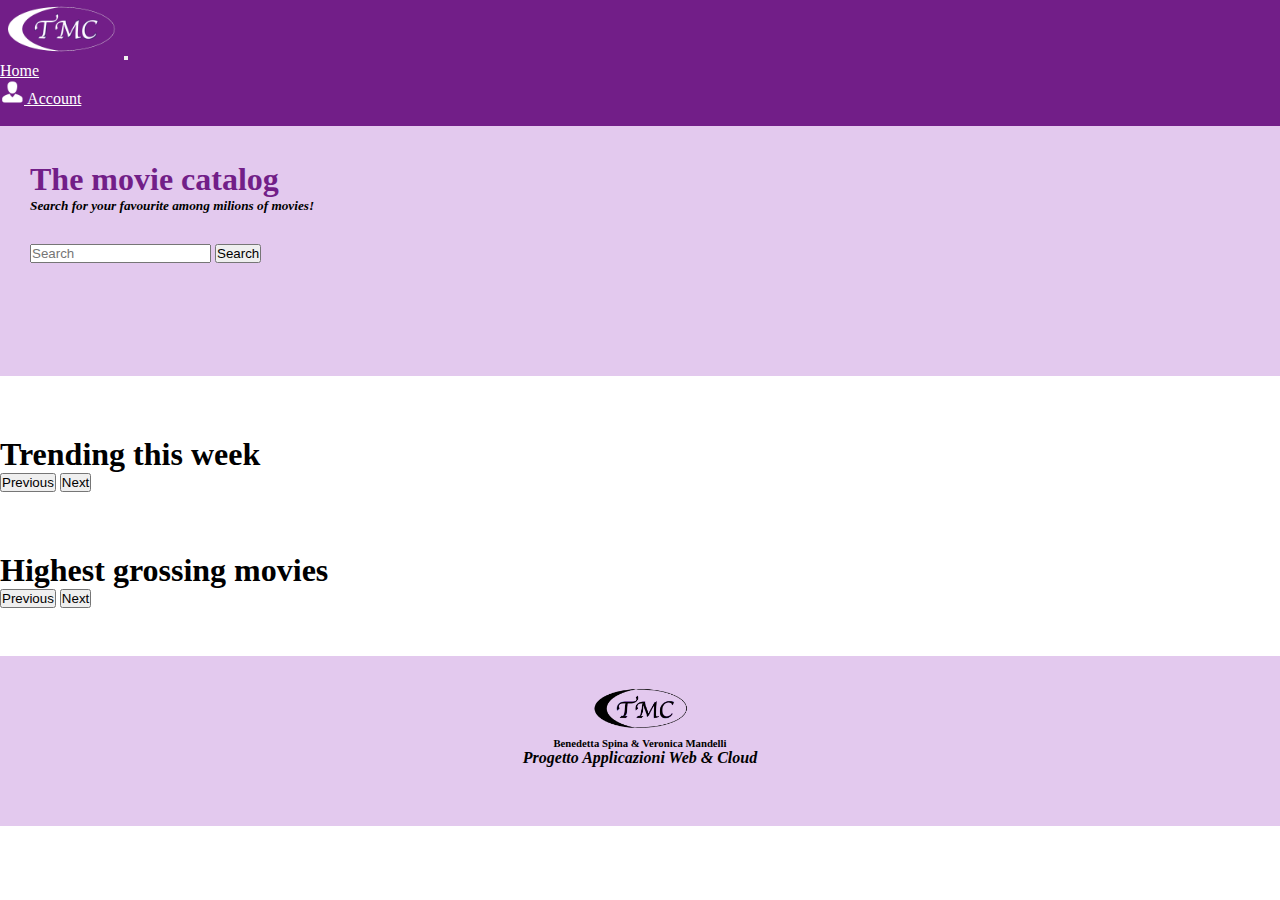
<file: index.html>
<!doctype html>
<html lang="en">
<head>
  <!-- Required meta tags -->
  <meta charset="utf-8">
  <meta name=”viewport” content=”width=device-width, initial-scale=1.0″>



  <!-- Bootstrap CSS -->
  <link href="https://cdn.jsdelivr.net/npm/bootstrap@5.0.0-beta2/dist/css/bootstrap.min.css" rel="stylesheet" integrity="sha384-BmbxuPwQa2lc/FVzBcNJ7UAyJxM6wuqIj61tLrc4wSX0szH/Ev+nYRRuWlolflfl" crossorigin="anonymous">
  

  <link rel="stylesheet" type="text/css" href="css_progetto.css">
  <script type="text/javascript" src="js_progetto.js"></script>

  <title>Progetto</title>




  <script>


//prendo il genere più visto tra i film dell'utente(salvati nel session storage)
function UserGenreMostViewed() {
  if(sessionStorage.getItem('genres_seen')===null) {

    return null
  } else {
    var dict=JSON.parse(sessionStorage.getItem('genres_seen'))

    var max=0
    var value=""
    for(var key in dict) {
      if(dict[key]>max) {
        max=dict[key]
        value=key
      }
    }
    return value
  }
}





document.addEventListener('DOMContentLoaded', function () {
  
//menu dei generi

get_url("https://api.themoviedb.org/3/genre/movie/list?api_key=e5cc0a861c328c8c659316a3fe327d0f", function(status,data) {

  for(i = 0; i < data.genres.length; i++) {
    var id= data.genres[i].id
                        //onClick=\" getId(" + data.genres[i].id +"); nascondi(document.getElementById('carousel')) \"
            document.getElementById('menu_generi').innerHTML += "<button type='button' onClick=location.href='generi.html?id="+id+"' class='list-group-item list-group-item-action'  >"+ data.genres[i].name+"</button>"  //classe definita in bootstrap
          } 
        });


//o nessuno loggato o shopkeeper loggato
if ((sessionStorage.getItem('ShopkeeperLogged') != null) || ((sessionStorage.getItem('ShopkeeperLogged') == null) && (sessionStorage.getItem('UserLogged') == null))) {
  nascondi(document.getElementById('containerCarouselUser'))

    //funzioni per disabilitare carrello
    nascondi(document.getElementById('imgCart'))
    document.getElementById('cart').href="javascript:void(0)"
    document.getElementById('cart').style="pointer-events: none"
    document.getElementById('cart').style="cursor:default"


//script carousel-->TRENIDNG FILMS//
get_url("https://api.themoviedb.org/3/trending/movie/week?api_key=e5cc0a861c328c8c659316a3fe327d0f", function(status,data) {
  for(i = 0; i < data.results.length; i++) {
    if( i<5) {
      if(data.results[i].poster_path==null) {
        document.getElementById('slide1').innerHTML += "<div class='caption_carousel'><span id='title_caption'>"+data.results[i].title.toUpperCase()+"</span><span id='year_caption'>"+data.results[i].release_date.substring(0,4)+"</span> <a href='info_film.html?id="+ data.results[i].id + "'> <img  src='loc_error.jpg'  onMouseover=\"cambiacolore(getElementById('year_caption'))\"></div>";
      } else {
        document.getElementById('slide1').innerHTML += "<div class='caption_carousel'><span id='title_caption'>"+data.results[i].title.toUpperCase()+"</span><span id='year_caption'>"+data.results[i].release_date.substring(0,4)+"</span> <a href='info_film.html?id="+ data.results[i].id + "'> <img  src=\"https://image.tmdb.org/t/p/w500/" + data.results[i].poster_path +"\"  onMouseover=\"cambiacolore(getElementById('year_caption'))\"></div>";
      }

    } else if (i>=5 && i<10)  {
      if(data.results[i].poster_path==null) {
        document.getElementById('slide2').innerHTML += "<div class='caption_carousel'><span id='title_caption'>"+data.results[i].title.toUpperCase()+"</span><span id='year_caption'>"+data.results[i].release_date.substring(0,4)+"</span> <a href='info_film.html?id="+ data.results[i].id + "'> <img  src='loc_error.jpg'  onMouseover=\"cambiacolore(getElementById('year_caption'))\"></div>";
      } else {

        document.getElementById('slide2').innerHTML += "<div class='caption_carousel'><span id='title_caption'>"+data.results[i].title.toUpperCase()+"</span><span id='year_caption'>"+data.results[i].release_date.substring(0,4)+"</span> <a href='info_film.html?id="+ data.results[i].id + "'> <img  src=\"https://image.tmdb.org/t/p/w500/" + data.results[i].poster_path +"\"  onMouseover=\"cambiacolore(getElementById('year_caption'))\"></div>";
      }

    } else if(i>=10 && i<15) {
      if(data.results[i].poster_path==null) {
        document.getElementById('slide3').innerHTML += "<div class='caption_carousel'><span id='title_caption'>"+data.results[i].title.toUpperCase()+"</span><span id='year_caption'>"+data.results[i].release_date.substring(0,4)+"</span> <a href='info_film.html?id="+ data.results[i].id + "'> <img  src='loc_error.jpg'  onMouseover=\"cambiacolore(getElementById('year_caption'))\"></div>";
      } else {
        document.getElementById('slide3').innerHTML += "<div class='caption_carousel'><span id='title_caption'>"+data.results[i].title.toUpperCase()+"</span><span id='year_caption'>"+data.results[i].release_date.substring(0,4)+"</span> <a href='info_film.html?id="+ data.results[i].id + "'> <img  src=\"https://image.tmdb.org/t/p/w500/" + data.results[i].poster_path +"\"  onMouseover=\"cambiacolore(getElementById('year_caption'))\"></div>";
      }

    }

  }

});



//script carousel 2-->CAMPIONI D'INCASSI//
get_url("https://api.themoviedb.org/3/discover/movie?api_key=e5cc0a861c328c8c659316a3fe327d0f&language=en-US&sort_by=revenue.desc&include_adult=false&include_video=false&page=1&with_watch_monetization_types=flatrate", function(status,data) {
  for(i = 0; i < data.results.length; i++) {
    if( i<5) {
      if(data.results[i].poster_path==null) {
       document.getElementById('slide4').innerHTML += "<div class='caption_carousel'><span id='title_caption'>"+data.results[i].title.toUpperCase()+"</span><span id='year_caption'>"+data.results[i].release_date.substring(0,4)+"</span> <a href='info_film.html?id="+ data.results[i].id + "'> <img  src='loc_error.jpg'  onMouseover=\"cambiacolore(getElementById('year_caption'))\"></div>";
     } else {
      document.getElementById('slide4').innerHTML += "<div class='caption_carousel'><span id='title_caption'>"+data.results[i].title.toUpperCase()+"</span><span id='year_caption'>"+data.results[i].release_date.substring(0,4)+"</span> <a href='info_film.html?id="+ data.results[i].id + "'> <img  src=\"https://image.tmdb.org/t/p/w500/" + data.results[i].poster_path +"\"  onMouseover=\"cambiacolore(getElementById('year_caption'))\"></div>";
    }

    
  } else if (i>=5 && i<10)  {
    if(data.results[i].poster_path==null) {
     document.getElementById('slide5').innerHTML += "<div class='caption_carousel'><span id='title_caption'>"+data.results[i].title.toUpperCase()+"</span><span id='year_caption'>"+data.results[i].release_date.substring(0,4)+"</span> <a href='info_film.html?id="+ data.results[i].id + "'> <img  src='loc_error.jpg'  onMouseover=\"cambiacolore(getElementById('year_caption'))\"></div>";
   } else {
    document.getElementById('slide5').innerHTML += "<div class='caption_carousel'><span id='title_caption'>"+data.results[i].title.toUpperCase()+"</span><span id='year_caption'>"+data.results[i].release_date.substring(0,4)+"</span> <a href='info_film.html?id="+ data.results[i].id + "'> <img  src=\"https://image.tmdb.org/t/p/w500/" + data.results[i].poster_path +"\"  onMouseover=\"cambiacolore(getElementById('year_caption'))\"></div>";
  }

} else if(i>=10 && i<15) {
  if(data.results[i].poster_path==null) {
   document.getElementById('slide6').innerHTML += "<div class='caption_carousel'><span id='title_caption'>"+data.results[i].title.toUpperCase()+"</span><span id='year_caption'>"+data.results[i].release_date.substring(0,4)+"</span> <a href='info_film.html?id="+ data.results[i].id + "'> <img  src='loc_error.jpg'  onMouseover=\"cambiacolore(getElementById('year_caption'))\"></div>";
 } else {
  document.getElementById('slide6').innerHTML += "<div class='caption_carousel'><span id='title_caption'>"+data.results[i].title.toUpperCase()+"</span><span id='year_caption'>"+data.results[i].release_date.substring(0,4)+"</span> <a href='info_film.html?id="+ data.results[i].id + "'> <img  src=\"https://image.tmdb.org/t/p/w500/" + data.results[i].poster_path +"\"  onMouseover=\"cambiacolore(getElementById('year_caption'))\"></div>";
}

}

}

});


//loggato Utente

} else if((sessionStorage.getItem('UserLogged') != null)) {



  mostra(document.getElementById('imgCart'))
  nascondi(document.getElementById('containerCarousel'))

  favouriteGenres()
  MostSeenGenre()

}

});





function favouriteGenres() {
//prendo tutti i film in vendita

var shopkeepers=JSON.parse(localStorage.getItem('RegisteredShopkeepers'))

for (i=0; i<shopkeepers.length; i++) {
  

 var catalog=JSON.parse(shopkeepers[i]['catalog'])
 
 for ( var j= 0; j< catalog.length; j++) {
  showFavouritesFilms(shopkeepers[i],catalog[j]);
}
}
}


var count=0

function showFavouritesFilms(shopkeeper,item) {

//tra quelli in vendita prendo solo quelli del mio genere preferito
var user= JSON.parse(sessionStorage.getItem('UserLogged'))
var fav_gen=JSON.parse(user['favourites_genres'])

if (fav_gen.length>0) {
  


 get_film(item,function(status,data) {


  for(var g=0;g<data.genres.length;g++) {

    if(data.genres[g].name == fav_gen[0]) {
      if(count<5)  {
        if(data.poster_path==null) {
          document.getElementById('slide7').innerHTML += "<div class='caption_carousel'><span id='title_caption'>"+shopkeeper['company_name']+"</span><span id='year_caption'>"+data.release_date.substring(0,4)+"</span> <a href='info_film.html?id="+ data.id + "&shopkeeper="+shopkeeper['company_name']+"'> <img  src='loc_error.jpg'  onMouseover=\"cambiacolore(getElementById('year_caption'))\"></div>";
          count++
        } else {
          
          
          document.getElementById('slide7').innerHTML += "<div class='caption_carousel'><span id='title_caption'>"+shopkeeper['company_name']+"</span><span id='year_caption'>"+data.release_date.substring(0,4)+"</span> <a href='info_film.html?id="+ data.id + "&shopkeeper="+shopkeeper['company_name']+"'> <img  src=\"https://image.tmdb.org/t/p/w500/" + data.poster_path +"\"  onMouseover=\"cambiacolore(getElementById('year_caption'))\"></div>";
          count++
        }
      } else if(count>=5 && count <10) {
        if(data.poster_path==null) {
          document.getElementById('slide8').innerHTML += "<div class='caption_carousel'><span id='title_caption'>"+shopkeeper['company_name']+"</span><span id='year_caption'>"+data.release_date.substring(0,4)+"</span> <a href='info_film.html?id="+ data.id + "&shopkeeper="+shopkeeper['company_name']+"'> <img  src='loc_error.jpg'  onMouseover=\"cambiacolore(getElementById('year_caption'))\"></div>";
          count++
        } else {
         document.getElementById('slide8').innerHTML += "<div class='caption_carousel'><span id='title_caption'>"+shopkeeper['company_name']+"</span><span id='year_caption'>"+data.release_date.substring(0,4)+"</span> <a href='info_film.html?id="+ data.id + "&shopkeeper="+shopkeeper['company_name']+"'> <img  src=\"https://image.tmdb.org/t/p/w500/" + data.poster_path +"\"  onMouseover=\"cambiacolore(getElementById('year_caption'))\"></div>";
         count++
       }
     } else if(count>=10 && count <15) {
      if(data.poster_path==null) {
        document.getElementById('slide9').innerHTML += "<div class='caption_carousel'><span id='title_caption'>"+shopkeeper['company_name']+"</span><span id='year_caption'>"+data.release_date.substring(0,4)+"</span> <a href='info_film.html?id="+ data.id + "&shopkeeper="+shopkeeper['company_name']+"'> <img  src='loc_error.jpg'  onMouseover=\"cambiacolore(getElementById('year_caption'))\"></div>";
        count++
      } else {
        document.getElementById('slide9').innerHTML += "<div class='caption_carousel'><span id='title_caption'>"+shopkeeper['company_name']+"</span><span id='year_caption'>"+data.release_date.substring(0,4)+"</span> <a href='info_film.html?id="+ data.id +"&shopkeeper="+shopkeeper['company_name']+ "'> <img  src=\"https://image.tmdb.org/t/p/w500/" + data.poster_path +"\"  onMouseover=\"cambiacolore(getElementById('year_caption'))\"></div>";
        count++
      }
    }

  }
}

});

}
}





var count2=0
function MostSeenGenre() {
 //scorro tutti i film in vendita
 var shopkeepers=JSON.parse(localStorage.getItem('RegisteredShopkeepers'))

 for (i=0; i<shopkeepers.length; i++) {
  

   var catalog=JSON.parse(shopkeepers[i]['catalog'])
   
   for ( var j= 0; j< catalog.length; j++) {
    showRecommendedFilms(shopkeepers[i],catalog[j]);

  }
}
}

function showRecommendedFilms(shopkeeper,item) {

//prendo i film in vendita del genere più visto dell'utente
var user= JSON.parse(sessionStorage.getItem('UserLogged'))


var genre=UserGenreMostViewed()
if (genre!=null) {
  
 
  get_film(item,function(status,data) {
    for(var g=0;g<data.genres.length;g++) {
      if( data.genres[g].name==genre){

        

        if(count2<5)  {
          if(data.poster_path==null) {
            document.getElementById('slide10').innerHTML += "<div class='caption_carousel'><span id='title_caption'>"+shopkeeper['company_name']+"</span><span id='year_caption'>"+data.release_date.substring(0,4)+"</span> <a href='info_film.html?id="+ data.id + "&shopkeeper="+shopkeeper['company_name']+"'> <img  src='loc_error.jpg' onMouseover=\"cambiacolore(getElementById('year_caption'))\"></div>";
            count2++

          } else {

           

            document.getElementById('slide10').innerHTML += "<div class='caption_carousel'><span id='title_caption'>"+shopkeeper['company_name']+"</span><span id='year_caption'>"+data.release_date.substring(0,4)+"</span> <a href='info_film.html?id="+ data.id + "&shopkeeper="+shopkeeper['company_name']+"'> <img  src=\"https://image.tmdb.org/t/p/w500/" + data.poster_path +"\"  onMouseover=\"cambiacolore(getElementById('year_caption'))\"></div>";
            count2++
          }
        } else if(count2>=5 && count2 <10) {
         if(data.poster_path==null) {
          document.getElementById('slide11').innerHTML += "<div class='caption_carousel'><span id='title_caption'>"+shopkeeper['company_name']+"</span><span id='year_caption'>"+data.release_date.substring(0,4)+"</span> <a href='info_film.html?id="+ data.id + "&shopkeeper="+shopkeeper['company_name']+"'> <img  src='loc_error.jpg' onMouseover=\"cambiacolore(getElementById('year_caption'))\"></div>";
          count2++

        } else {

         document.getElementById('slide11').innerHTML += "<div class='caption_carousel'><span id='title_caption'>"+shopkeeper['company_name']+"</span><span id='year_caption'>"+data.release_date.substring(0,4)+"</span> <a href='info_film.html?id="+ data.id + "&shopkeeper="+shopkeeper['company_name']+"'> <img  src=\"https://image.tmdb.org/t/p/w500/" + data.poster_path +"\"  onMouseover=\"cambiacolore(getElementById('year_caption'))\"></div>";
         count2++
       }
     } else if(count2>=10 && count2 <15) {
       if(data.poster_path==null) {
        document.getElementById('slide12').innerHTML += "<div class='caption_carousel'><span id='title_caption'>"+shopkeeper['company_name']+"</span><span id='year_caption'>"+data.release_date.substring(0,4)+"</span> <a href='info_film.html?id="+ data.id + "&shopkeeper="+shopkeeper['company_name']+"'> <img  src='loc_error.jpg' onMouseover=\"cambiacolore(getElementById('year_caption'))\"></div>";
        count2++

      } else {
        document.getElementById('slide12').innerHTML += "<div class='caption_carousel'><span id='title_caption'>"+shopkeeper['company_name']+"</span><span id='year_caption'>"+data.release_date.substring(0,4)+"</span> <a href='info_film.html?id="+ data.id +"&shopkeeper="+shopkeeper['company_name']+ "'> <img  src=\"https://image.tmdb.org/t/p/w500/" + data.poster_path +"\"  onMouseover=\"cambiacolore(getElementById('year_caption'))\"></div>";
        count2++
      }
    }

  }
}



});
} else {
  nascondi(document.getElementById('filmRecommended'))
}
}










function Search() {
  
  var regex = /^[^a-z0-9]+$/i; //^ -->tutti i valori tranne quelli specificati-->sono i valori sbagliati

  //se i valori inseriti sono tutti i possibili(tranne lettere e numeri) do errore
  if((document.getElementById('search').value.match(regex)) || (document.getElementById('search').value=="")) {
    alert('No results for this search');

  } else {
  //se sono loggato da utente
  if ((sessionStorage.getItem('UserLogged') != null) ) {
   
    SearchMovieForUsers() 

  } else if ((sessionStorage.getItem('ShopkeeperLogged') != null) || ( (sessionStorage.getItem('UserLogged') === null) && (sessionStorage.getItem('ShopkeeperLogged') === null) )) {

    SearchMovie(1)
  }
}
}


</script>


</head>


<body>

  <script src="https://cdn.jsdelivr.net/npm/bootstrap@5.0.0-beta2/dist/js/bootstrap.bundle.min.js" integrity="sha384-b5kHyXgcpbZJO/tY9Ul7kGkf1S0CWuKcCD38l8YkeH8z8QjE0GmW1gYU5S9FOnJ0" crossorigin="anonymous"></script>
  <!--NAVBAR-->
  <nav class="navbar navbar-expand-lg navbar-light " class="navbar navbar-light" style="background-color: #721e88;">
    <div class="container-fluid">
      <a class="navbar-brand" href="#"><img src="logo.png" style="width: 120px"></a>
      <button class="navbar-toggler" type="button" data-bs-toggle="collapse" data-bs-target="#navbarNav" aria-controls="navbarNav" aria-expanded="false" aria-label="Toggle navigation">
        <span class="navbar-toggler-icon"></span>
      </button>
      <div class="collapse navbar-collapse" id="navbarNav">
        <ul class="navbar-nav">
          <li class="nav-item">
            <a class="nav-link active" aria-current="page" href="index.html" style="color:white">Home</a>
          </li>
          <li class="nav-item">
            <a class="nav-link" href="#" onclick="ShowPersonalPage()" style="color:white"><img src="omino.png" style="width: 24px" > Account</a>
          </li>
          <li class="nav-item" >
            <a class="nav-link" id="cart"  href="cart.html"><img id="imgCart" src="cart.png" style="width: 30px;display:none"></a>
          </li>
          
        </ul>
      </div>
    </div>
  </nav>




  <!--la Search-->
  <div style="background-color:#e3c9ee;width: 100%;height:250px">
    <h1 style="color:#721e88;padding-top: 35px;padding-left: 30px"><b>The movie catalog</b></h1>
    <h5  style="color:black;padding-left: 30px"> <i>Search for your favourite among milions of movies!</i></h5>
    <form class="d-flex" onSubmit="return false;" action="#">
      <input class="form-control me-2" type="search" placeholder="Search" aria-label="Search" id="search">
      <button class="btn btn-outline-dark" type="submit" onclick="Search()">Search</button>
    </form>
  </div>


  <div class="row">
    <div class="col-2" id="menu_generi">
      
    </div>
    <div class="col-10">

      <div id="containerCarouselUser" >

        <div  style="margin-top: 20px">
          <h1>Chosen for you</h1>
          <div id="carouselExampleControlsNoTouching" class="carousel slide" data-bs-touch="false" data-bs-interval="false">
           <div class="carousel-inner" >
            <div class="carousel-item active" >
              <div id="slide7" ></div>

            </div>
            <div class="carousel-item">
              <div id="slide8"  ></div>

            </div>
            <div class="carousel-item">
              <div id="slide9"></div>

            </div>

          </div>
          <button class="carousel-control-prev" type="button" data-bs-target="#carouselExampleControlsNoTouching"  data-bs-slide="prev">
            <span class="carousel-control-prev-icon" aria-hidden="true"></span>
            <span class="visually-hidden">Previous</span>
          </button>
          <button class="carousel-control-next" type="button" data-bs-target="#carouselExampleControlsNoTouching"  data-bs-slide="next">
            <span class="carousel-control-next-icon" aria-hidden="true"></span>
            <span class="visually-hidden">Next</span>
          </button>
        </div>
      </div>

      <div id="filmRecommended" style="margin-top: 60px">
        <h1 >Recommended on your past purchases</h1>
        <div id="carouselExampleInterval" class="carousel slide" data-bs-ride="carousel">
          <div class="carousel-inner" >
            <div class="carousel-item active" data-bs-interval="10000" >
              <div id="slide10" ></div>

            </div>
            <div class="carousel-item"  data-bs-interval="2000">
             <div id="slide11"  ></div>

           </div>
           <div class="carousel-item" >
             <div id="slide12"></div>

           </div>

         </div>
         <button class="carousel-control-prev" type="button" data-bs-target="#carouselExampleInterval"  data-bs-slide="prev">
          <span class="carousel-control-prev-icon" aria-hidden="true"></span>
          <span class="visually-hidden">Previous</span>
        </button>
        <button class="carousel-control-next" type="button" data-bs-target="#carouselExampleInterval"  data-bs-slide="next">
          <span class="carousel-control-next-icon" aria-hidden="true"></span>
          <span class="visually-hidden">Next</span>
        </button>
      </div>
    </div>
  </div>





  <!--carousel bootstrap-->
  <div id="containerCarousel" >

    <div  style="margin-top: 20px">
      <h1>Trending this week</h1>
      <div id="carouselExampleControls" class="carousel slide" data-bs-ride="carousel">
       <div class="carousel-inner" >
        <div class="carousel-item active" >
          <div id="slide1" ></div>

        </div>
        <div class="carousel-item">
          <div id="slide2"  ></div>

        </div>
        <div class="carousel-item">
          <div id="slide3"></div>

        </div>

      </div>
      <button class="carousel-control-prev" type="button" data-bs-target="#carouselExampleControls"  data-bs-slide="prev">
        <span class="carousel-control-prev-icon" aria-hidden="true"></span>
        <span class="visually-hidden">Previous</span>
      </button>
      <button class="carousel-control-next" type="button" data-bs-target="#carouselExampleControls"  data-bs-slide="next">
        <span class="carousel-control-next-icon" aria-hidden="true"></span>
        <span class="visually-hidden">Next</span>
      </button>
    </div>
  </div>
  <div style="margin-top: 60px">
    <h1>Highest grossing movies</h1>
    <div id="carouselExampleIndicators" class="carousel slide" data-bs-ride="carousel">
      <div class="carousel-inner" >
        <div class="carousel-item active" >
          <div id="slide4" ></div>

        </div>
        <div class="carousel-item">
         <div id="slide5"  ></div>

       </div>
       <div class="carousel-item">
         <div id="slide6"></div>

       </div>

     </div>
     <button class="carousel-control-prev" type="button" data-bs-target="#carouselExampleIndicators"  data-bs-slide="prev">
      <span class="carousel-control-prev-icon" aria-hidden="true"></span>
      <span class="visually-hidden">Previous</span>
    </button>
    <button class="carousel-control-next" type="button" data-bs-target="#carouselExampleIndicators"  data-bs-slide="next">
      <span class="carousel-control-next-icon" aria-hidden="true"></span>
      <span class="visually-hidden">Next</span>
    </button>
  </div>
</div>
</div>



<!--pulsanti per la barra di ricerca-->
<div id="buttonChoices" style="display: none">
 <span><button id="buttonFilms" class=" btn btn-outline-dark  "  style="width: 200px;height: 40px" onclick="mostra(document.getElementById('containerFilms'));nascondi(document.getElementById('containerAct'));disactivateButton(document.getElementById('buttonAct'));activateButton(document.getElementById('buttonFilms'))" >Films</button></span>
 <span><button id="buttonAct" class=" btn btn-outline-dark" style="width: 200px;height: 40px"  onclick="mostra(document.getElementById('containerAct'));nascondi(document.getElementById('containerFilms'));activateButton(document.getElementById('buttonAct'));disactivateButton(document.getElementById('buttonFilms'));">Acthors</button></span>
</div><br>
<!--i due container per la barra di ricerca-->
<div id="containerFilms" style="display: none" >
  <div id="films"></div>
  <nav aria-label="Page navigation example" style="clear:both">
    <ul class="pagination  justify-content-end" id="paginationFilms"></ul>
  </nav>
</div>
<div id="containerAct" style="display: none" >
  <div id="acthors"></div>
  <nav aria-label="Page navigation example" style="clear:both">
    <ul class="pagination  justify-content-end" id="paginationAct">

    </ul>
  </nav>
</div>
</div>



</div>


</div>
<footer>
 <center style="padding-top: 30px">
  <img src="logo_nero.png" width="100px">
  <h6> Benedetta Spina & Veronica Mandelli</h6>
  <i><h4>Progetto Applicazioni Web & Cloud</h4></i></center>

</footer>
</body>
</html>
</file>
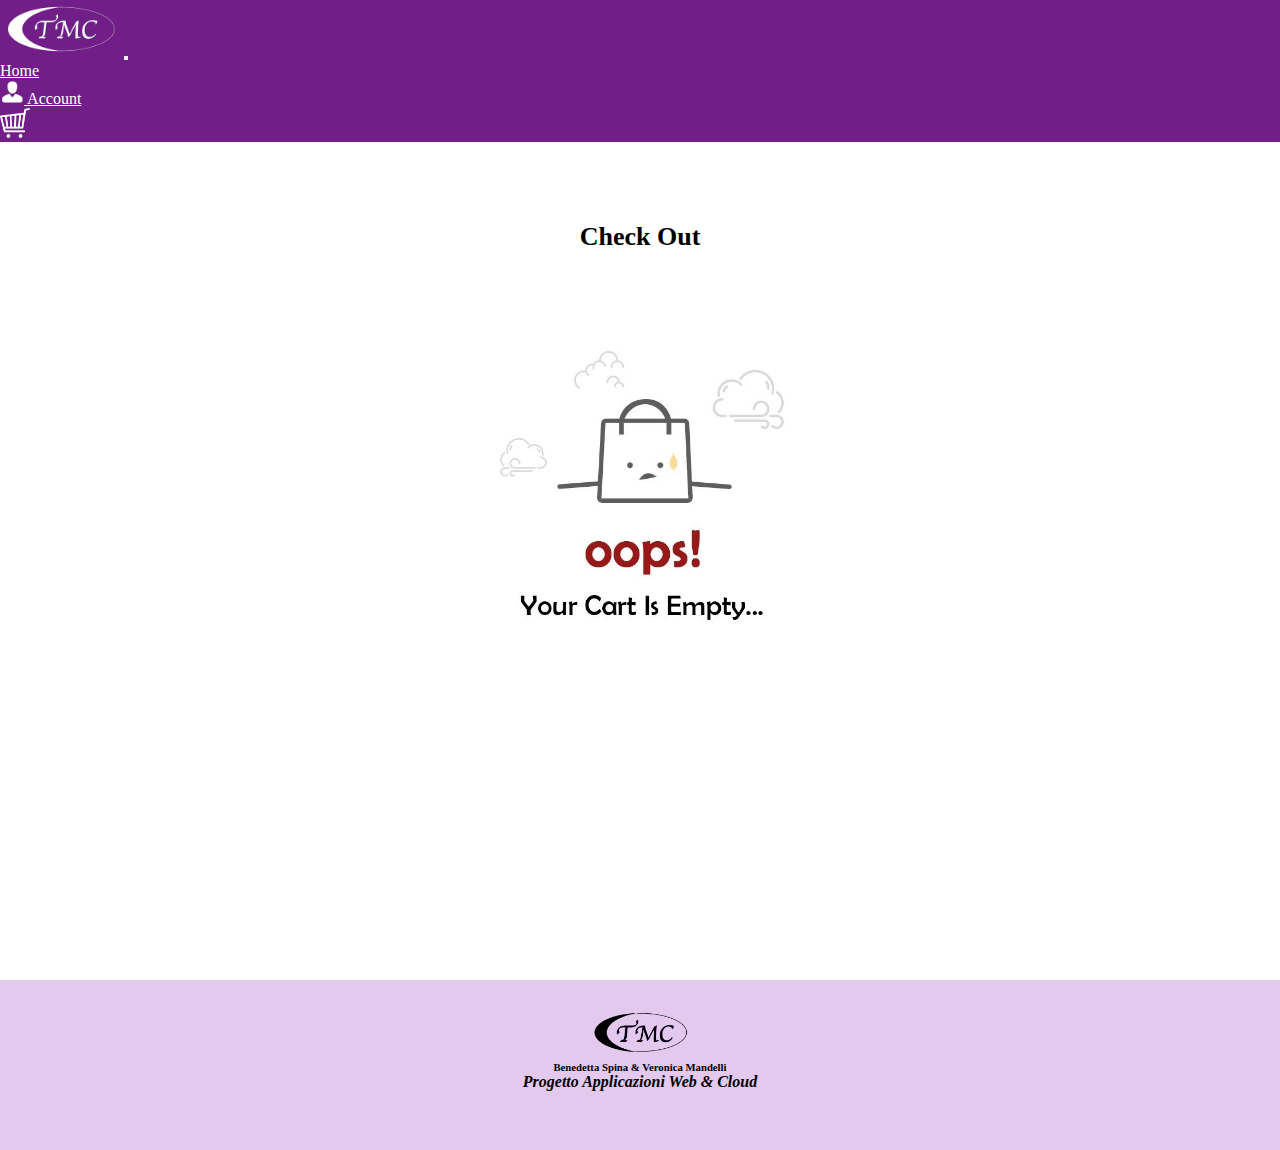
<file: cart.html>
<!doctype html>
<html lang="en">
<head>
  <!-- Required meta tags -->
  <meta charset="utf-8">
  <meta name="viewport" content="width=device-width, initial-scale=1">


  <!-- Bootstrap CSS -->
  <link href="https://cdn.jsdelivr.net/npm/bootstrap@5.0.0-beta2/dist/css/bootstrap.min.css" rel="stylesheet" integrity="sha384-BmbxuPwQa2lc/FVzBcNJ7UAyJxM6wuqIj61tLrc4wSX0szH/Ev+nYRRuWlolflfl" crossorigin="anonymous">


  <link rel="stylesheet" type="text/css" href="css_progetto.css">
  <script type="text/javascript" src="js_progetto.js"></script>

  <title>Cart</title>
  <script>



    function returnCompanyName(id) {
      var cart=JSON.parse(sessionStorage.getItem('ShoppingCart'))

      for (var i=0; i<cart.length; i++) {
        if (cart[i]['id']==id) {
          return cart[i]['company_name']
        }
      }

    }

    function returnPrice(id) {
      var cart=JSON.parse(sessionStorage.getItem('ShoppingCart'))

      for (var i=0; i<cart.length; i++) {
        if (cart[i]['id']==id) {
          return cart[i]['price']
        }
      }
    }

    function returnTot() {
      var cart=JSON.parse(sessionStorage.getItem('ShoppingCart'))
      var tot=0
      for (var i=0; i<cart.length; i++) {

       tot+= parseFloat(cart[i]['price'])

     }
     document.getElementById("tot").innerHTML="<h5> Total: $"+tot+"</h5>"
     return tot
   }



   function rentOrSell(id) {
    var cart=JSON.parse(sessionStorage.getItem('ShoppingCart'))

    for (var i=0; i<cart.length; i++) {
      if (cart[i]['id']==id) {
        if(cart[i]['rental']==true) {
          return "Rent available for 72H"
        } else if(cart[i]['rental']==false) {
         return "Perpetual Purchase"
       }
     }
   }
 }




 document.addEventListener('DOMContentLoaded', function () {


  if (sessionStorage.getItem('ShoppingCart')===null) {
   nascondi(document.getElementById('payment'))
   document.getElementById('itemsCart').innerHTML="<center><img src='empty-cart.jpg' width='300px' ></center>"
 } else {
  var cart=JSON.parse(sessionStorage.getItem('ShoppingCart'))

        //se carrello è vuoto
        if(cart.length==0 ) {

          nascondi(document.getElementById('payment'))
          document.getElementById('itemsCart').innerHTML="<center><img src='empty-cart.jpg' width='300px' ></center>"
        } else {
         mostra(document.getElementById('payment'))
         for (var i=0; i<cart.length; i++) {

          get_film(cart[i]['id'],function(status,data) {
            if(data.poster_path==null) {
              document.getElementById('itemsCart').innerHTML+="<div class='row' ><div class='col-1'><a onclick='removeFromCart("+data.id+")'><img src='trash.png' style='width:40%;padding-top:75px'></a></div><div class='col-2'><img  width='100%' src='loc_err.jpg'></div><div class='col-2'><h4 style='font-size:1.6vw'><b>"+data.title+"</b></h4></div><div class='col-1'></div><div class='col-2'><h5 style='font-size:1.3vw'>"+returnCompanyName(data.id)+"</h5></div><div class='col-2'><h6 style='font-size:1.2vw;color:blue'>"+rentOrSell(data.id)+"</h6></div><div class='col-2' style='text-align: right;'><h5 style='font-size:1.3vw'>$"+returnPrice(data.id)+"</h5></div></div></br>"

            } else {

             document.getElementById('itemsCart').innerHTML+="<div class='row' ><div class='col-1'><a onclick='removeFromCart("+data.id+")'><img src='trash.png' style='width:40%;padding-top:75px'></a></div><div class='col-2'><img  width='100%' src=\"https://image.tmdb.org/t/p/w500/" + data.poster_path +" \"></div><div class='col-2'><h4 style='font-size:1.6vw'><b>"+data.title+"</b></h4></div><div class='col-1'></div><div class='col-2'><h5 style='font-size:1.3vw'>"+returnCompanyName(data.id)+"</h5></div><div class='col-2'><h6 style='font-size:1.2vw;color:blue'>"+rentOrSell(data.id)+"</h6></div><div class='col-2' style='text-align: right;'><h5 style='font-size:1.3vw'>$"+returnPrice(data.id)+"</h5></div></div></br>"
           }

         });      

        }
        returnTot();
      } 
    }


  })






 function checkPayment() {


  if (document.getElementById('cardNumberContainer').style!="none") {

    ControllLength(document.getElementById('card-number'),document.getElementById('error_card-number'));
    ControllLength(document.getElementById('cvv'),document.getElementById('error_cvv'));


    if((checkCardNumber()==true) && (checkCvv()==true)) {
      completePayment()

            //addToUserList()
            sessionStorage.removeItem('ShoppingCart');
            alert('Congratulations! Your order is done!')
            location.href="user_page.html"
          }

        }  
        if (document.getElementById('paypalContainer').style!="none") {
          ControllLength(document.getElementById('paypal'),document.getElementById('error_paypal'));
          ControllLength(document.getElementById('pwdPay'),document.getElementById('error_pwdPay'));

          if((checkPaypal()==true) && (checkPwdPaypal()==true)) {

           completePayment()
                // addToUserList()
                sessionStorage.removeItem('ShoppingCart');
                alert('Congratulations! Your order is done!')
                location.href="user_page.html"
              }
            }

          }






        </script>
      </head>
      <body>

        <script src="https://cdn.jsdelivr.net/npm/bootstrap@5.0.0-beta2/dist/js/bootstrap.bundle.min.js" integrity="sha384-b5kHyXgcpbZJO/tY9Ul7kGkf1S0CWuKcCD38l8YkeH8z8QjE0GmW1gYU5S9FOnJ0" crossorigin="anonymous"></script>

        <!--NAVBAR-->
        <nav class="navbar navbar-expand-lg navbar-light " class="navbar navbar-light" style="background-color: #721e88;">
          <div class="container-fluid">
            <a class="navbar-brand" href="#"><img src="logo.png" style="width: 120px"></a>
            <button class="navbar-toggler" type="button" data-bs-toggle="collapse" data-bs-target="#navbarNav" aria-controls="navbarNav" aria-expanded="false" aria-label="Toggle navigation">
              <span class="navbar-toggler-icon"></span>
            </button>
            <div class="collapse navbar-collapse" id="navbarNav">
              <ul class="navbar-nav">
                <li class="nav-item">
                  <a class="nav-link active" aria-current="page" href="index.html" style="color:white">Home</a>
                </li>
                <li class="nav-item">
                  <a class="nav-link" href="#" onclick="ShowPersonalPage()" style="color:white"><img src="omino.png" style="width: 24px" > Account</a>
                </li>
                <li class="nav-item" >
                  <a class="nav-link" id="cart"  href="cart.html"><img id="imgCart" src="cart.png" style="width: 30px;"></a>
                </li>

              </ul>
            </div>
          </div>
        </nav>


        <div class="container" >
          <h1 style="text-align: center;padding-bottom: 60px">Check Out</h1>
          <div id="itemsCart"></div>
          <div id="tot" style="text-align: right;"></div></br>

          <div  class="row" style="height:300px" >


            <div class="col-7" id="payment" style="padding-top: 30px;display: none">

              <div class="btn-group">
                <button type="button" class="btn btn-dark dropdown-toggle" data-bs-toggle="dropdown" aria-expanded="false">Choose your Payment Method</button>
                <ul class="dropdown-menu">
                  <li><a class="dropdown-item" onclick="mostra(document.getElementById('cardNumberContainer')),mostra(document.getElementById('buy')),nascondi(document.getElementById('paypalContainer'))">Credit Card</a></li>
                  <li><a class="dropdown-item" onclick="mostra(document.getElementById('paypalContainer')),mostra(document.getElementById('buy')),nascondi(document.getElementById('cardNumberContainer'))">Paypal</a></li>

                </ul>
              </div>

            </div>
            <div class="col-4"  id="cardNumberContainer" style="display: none; padding-top: 25px">

              <h6>Card number</h6>
              <input type="text" id="card-number" placeholder="Card Number" onblur="checkCardNumber()">
              <label id="error_card-number"></label>

              <h6>CVV</h6>
              <input type="password" id="cvv" placeholder="Cvv" onblur="checkCvv()" style="width:20%"></br>
              <label id="error_cvv"></label>


            </div>

          </br>
          <div  class="col-4" id="paypalContainer" style="display: none; padding-top: 30px">

            <h6>Paypal e-mail</h6>
            <input type="text" id="paypal" placeholder="Paypal" onblur="checkPaypal()">
            <label id="error_paypal"></label>
            <h6>Password</h6>
            <input type="password" id="pwdPay" placeholder="Password" onblur="checkPwdPaypal()">
            <label id="error_pwdPay"></label>

          </div>
          <div class="col-1"></div>




          <button type="button" id="buy" style="display: none; margin-right: auto;margin-left: auto;background-color: #e3c9ee;border:none"  onclick="checkPayment()">Buy Now!</button>

        </div>




      </div>




      <footer>
       <center style="padding-top: 30px">
        <img src="logo_nero.png" width="100px">
        <h6> Benedetta Spina & Veronica Mandelli</h6>
        <i><h4>Progetto Applicazioni Web & Cloud</h4></i></center>

      </footer>


    </body>
    </html>
</file>
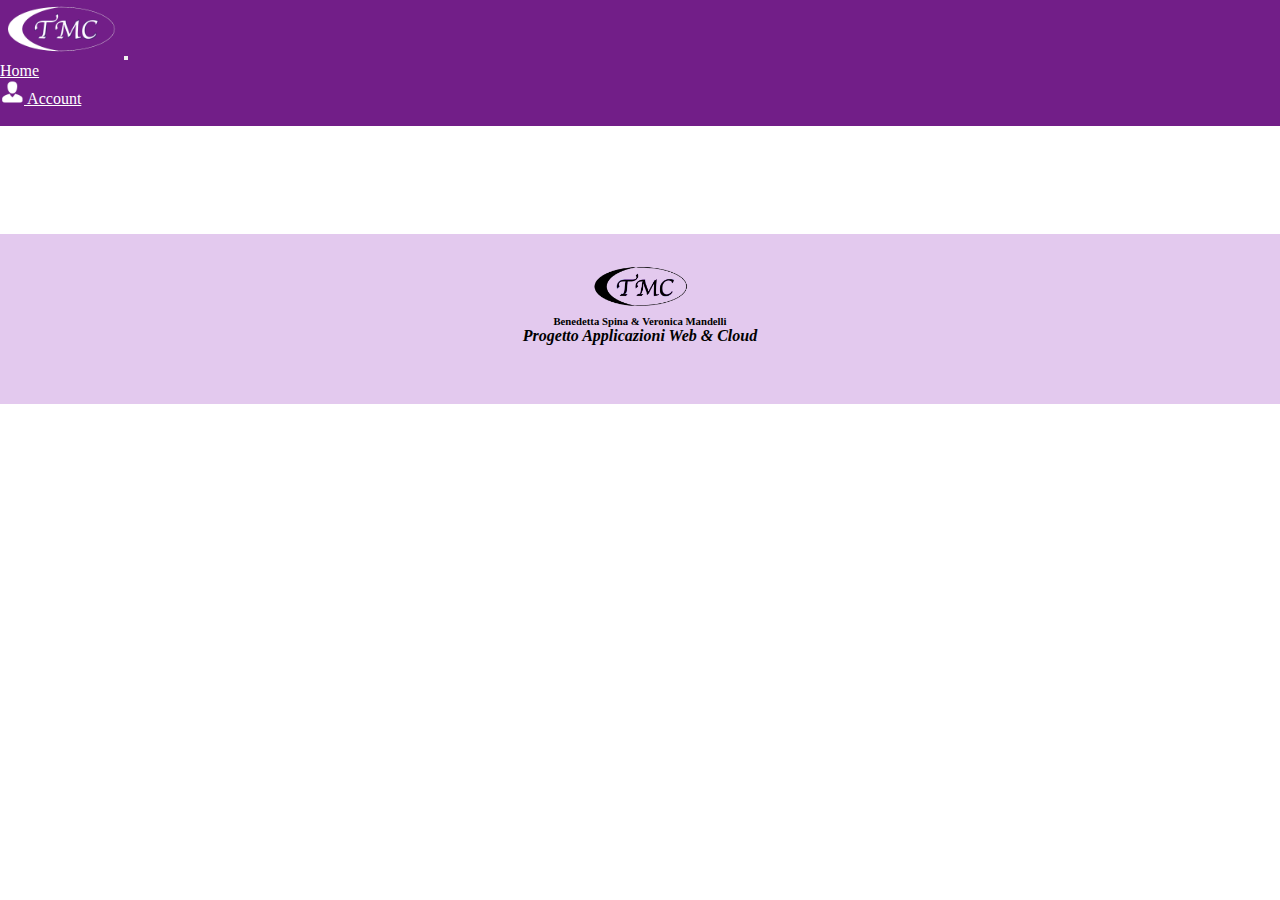
<file: generi.html>
<!doctype html>
<html lang="en">
<head>
  <!-- Required meta tags -->
  <meta charset="utf-8">
  <meta name="viewport" content="width=device-width, initial-scale=1">

  <!-- Bootstrap CSS -->
  <link href="https://cdn.jsdelivr.net/npm/bootstrap@5.0.0-beta2/dist/css/bootstrap.min.css" rel="stylesheet" integrity="sha384-BmbxuPwQa2lc/FVzBcNJ7UAyJxM6wuqIj61tLrc4wSX0szH/Ev+nYRRuWlolflfl" crossorigin="anonymous">


  <link rel="stylesheet" type="text/css" href="css_progetto.css">
  <script type="text/javascript" src="js_progetto.js"></script>

  <title>Action</title>
  <script>



   document.addEventListener('DOMContentLoaded', function () {


//menu generi

 //api che ritorna id e nome genere associato
 get_url("https://api.themoviedb.org/3/genre/movie/list?api_key=e5cc0a861c328c8c659316a3fe327d0f", function(status,data) {
  for(var i = 0; i < data.genres.length; i++) {
    const url = window.location.search;
    const urlParams = new URLSearchParams(url);
    var idUrl= urlParams.get('id')

//do il titolo in base all'id del genere passato nell'url
if (idUrl==data.genres[i].id) {
  document.getElementById('title').innerHTML=data.genres[i].name
}
  //stampo il menu generi
  var id= data.genres[i].id
            document.getElementById('menu_generi').innerHTML += "<button  type='button' onClick=location.href='generi.html?id="+id+"' class='list-group-item list-group-item-action'>"+ data.genres[i].name+"</button>"  //classe definita in bootstrap
          }
        });


 
 


 //caso in cui sono utente loggato 
 if ( (sessionStorage.getItem('UserLogged') != null) ) {
      mostra(document.getElementById('imgCart')) //relativo alla navbar
      returnSellingFilms()


    //caso in cui sono loggato da shopkeeper o utente non registrato
  } else if ((sessionStorage.getItem('ShopkeeperLogged') != null)||( (sessionStorage.getItem('UserLogged') === null) && (sessionStorage.getItem('ShopkeeperLogged') === null) ))  {

//funzioni per disabilitare carrello
nascondi(document.getElementById('imgCart'))
document.getElementById('cart').href="javascript:void(0)"
document.getElementById('cart').style="pointer-events: none"
document.getElementById('cart').style="cursor:default"


showPageOfThisGenre(1)
showButtonPagesOfThisGenre()


}


});

</script>



</head>


<body>
  <script src="https://cdn.jsdelivr.net/npm/bootstrap@5.0.0-beta2/dist/js/bootstrap.bundle.min.js" integrity="sha384-b5kHyXgcpbZJO/tY9Ul7kGkf1S0CWuKcCD38l8YkeH8z8QjE0GmW1gYU5S9FOnJ0" crossorigin="anonymous"></script>

  <!--NAVBAR-->
  <nav class="navbar navbar-expand-lg navbar-light " class="navbar navbar-light" style="background-color: #721e88;">
    <div class="container-fluid">
      <a class="navbar-brand" href="#"><img src="logo.png" style="width: 120px"></a>
      <button class="navbar-toggler" type="button" data-bs-toggle="collapse" data-bs-target="#navbarNav" aria-controls="navbarNav" aria-expanded="false" aria-label="Toggle navigation">
        <span class="navbar-toggler-icon"></span>
      </button>
      <div class="collapse navbar-collapse" id="navbarNav">
        <ul class="navbar-nav">
          <li class="nav-item">
            <a class="nav-link active" aria-current="page" href="index.html" style="color:white">Home</a>
          </li>
          <li class="nav-item">
            <a class="nav-link" href="#" onclick="ShowPersonalPage()" style="color:white"><img src="omino.png" style="width: 24px" > Account</a>
          </li>
          <li class="nav-item" >
            <a class="nav-link" id="cart"  href="cart.html"><img id="imgCart" src="cart.png" style="width: 30px;display:none"></a>
          </li>

        </ul>
      </div>
    </div>
  </nav>


  <div class="row"  style="background-color:  #e3c9ee;margin-top: 40px"><h1  id="title" style="text-align: center;color:#721e88;"></h1>
  </div>


  <div class="row">
    <div class="col-2" id="menu_generi"></div>
    <div class="col-1"></div>
    <div id="film" class="col-9"></div>
  </div></br>
  <!--navbar impaginazione-->
  <nav aria-label="Page navigation example">
    <ul class="pagination  justify-content-end" id="pagination">
    </ul>
  </nav>

  <footer>
   <center style="padding-top: 30px">
    <img src="logo_nero.png" width="100px">
    <h6> Benedetta Spina & Veronica Mandelli</h6>
    <i><h4>Progetto Applicazioni Web & Cloud</h4></i></center>

  </footer>
</body>
</html>
</file>
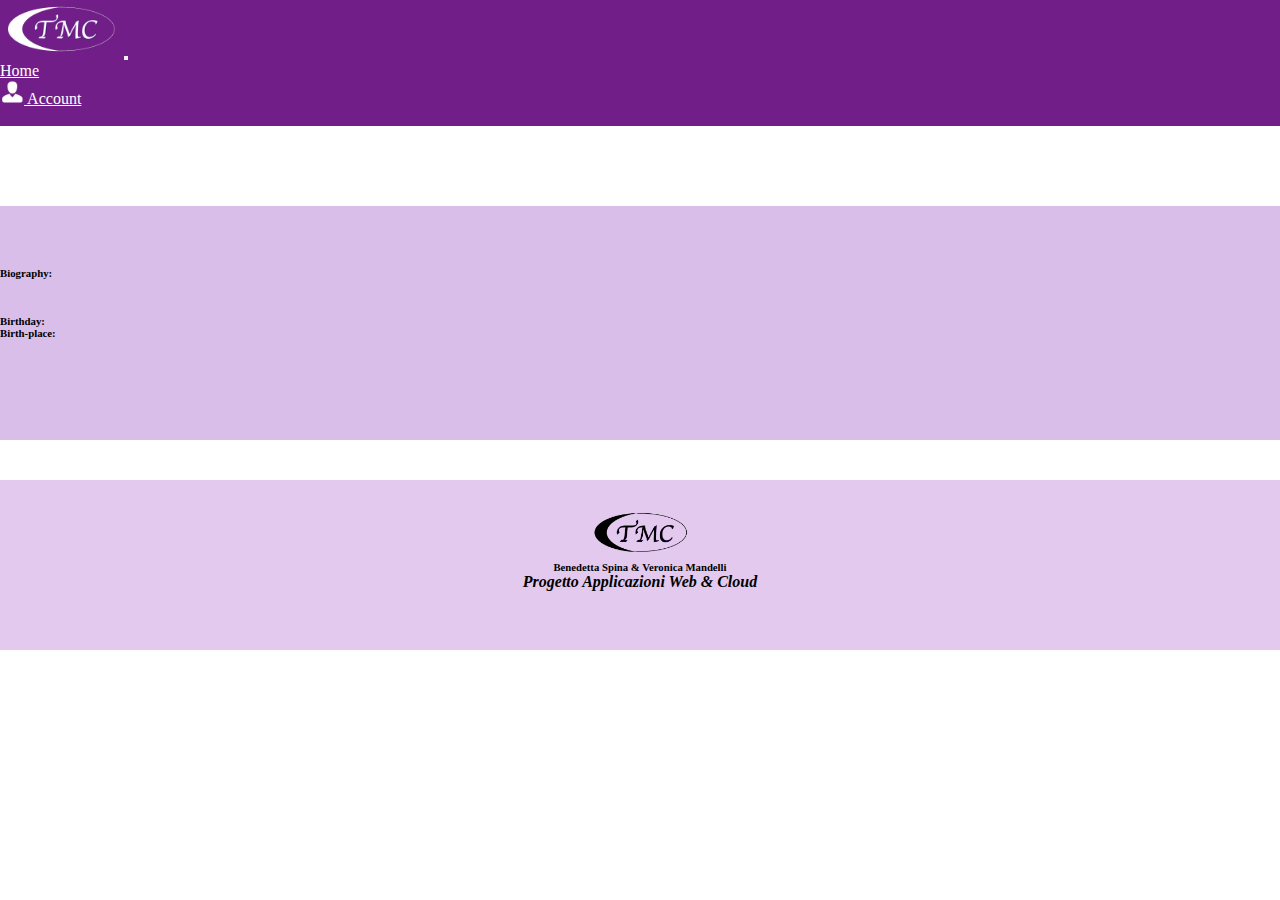
<file: info_attori.html>
<!doctype html>
<html lang="en">
<head>
  <!-- Required meta tags -->
  <meta charset="utf-8">
  <meta name="viewport" content="width=device-width, initial-scale=1">

  <!-- Bootstrap CSS -->
  <link href="https://cdn.jsdelivr.net/npm/bootstrap@5.0.0-beta2/dist/css/bootstrap.min.css" rel="stylesheet" integrity="sha384-BmbxuPwQa2lc/FVzBcNJ7UAyJxM6wuqIj61tLrc4wSX0szH/Ev+nYRRuWlolflfl" crossorigin="anonymous">


  <link rel="stylesheet" type="text/css" href="css_progetto.css">
  <script type="text/javascript" src="js_progetto.js"></script>

  <title>Action</title>
  <script>




    document.addEventListener('DOMContentLoaded', function () {

      if ((sessionStorage.getItem('ShopkeeperLogged') != null) || ((sessionStorage.getItem('ShopkeeperLogged') == null) && (sessionStorage.getItem('UserLogged') == null))) {
        mostraAttore();
  //film linkabili
  showFilmsOfActhor()

  //funzioni per disabilitare carrello
  nascondi(document.getElementById('imgCart'))
  document.getElementById('cart').href="javascript:void(0)"
  document.getElementById('cart').style="pointer-events: none"
  document.getElementById('cart').style="cursor:default"


} else if(sessionStorage.getItem('UserLogged') != null) {
  mostraAttore()
  //film non linkabili
  showFilmsOfActor_users()
  mostra(document.getElementById('imgCart'))
}
});





</script>



</head>


<body>
  <script src="https://cdn.jsdelivr.net/npm/bootstrap@5.0.0-beta2/dist/js/bootstrap.bundle.min.js" integrity="sha384-b5kHyXgcpbZJO/tY9Ul7kGkf1S0CWuKcCD38l8YkeH8z8QjE0GmW1gYU5S9FOnJ0" crossorigin="anonymous"></script>

  <!--NAVBAR-->
  <nav class="navbar navbar-expand-lg navbar-light " class="navbar navbar-light" style="background-color: #721e88;">
    <div class="container-fluid">
      <a class="navbar-brand" href="#"><img src="logo.png" style="width: 120px"></a>
      <button class="navbar-toggler" type="button" data-bs-toggle="collapse" data-bs-target="#navbarNav" aria-controls="navbarNav" aria-expanded="false" aria-label="Toggle navigation">
        <span class="navbar-toggler-icon"></span>
      </button>
      <div class="collapse navbar-collapse" id="navbarNav">
        <ul class="navbar-nav">
          <li class="nav-item">
            <a class="nav-link active" aria-current="page" href="index.html" style="color:white">Home</a>
          </li>
          <li class="nav-item">
            <a class="nav-link" href="#" onclick="ShowPersonalPage()" style="color:white"><img src="omino.png" style="width: 24px" > Account</a>
          </li>
          <li class="nav-item" >
            <a class="nav-link" id="cart"  href="cart.html"><img id="imgCart" src="cart.png" style="width: 30px;display:none"></a>
          </li>

        </ul>
      </div>
    </div>
  </nav>


  <div class="container">
    <div class="row" id="info_actor">
      <div class="col-4" id="photo_actor"></div>
      <div class="col-8">
        <div class="row">
          <div class="col-12" id="name_actor"></div>
        </div></br>
        <div class="row">
          <h5>Biography:</h5>
          <div class="col-12" id="biography"></div>
        </div></br>
        <div class="row">
          <div class="col-6"><h5>Birthday:</h5></div>
          <div class="col-6"><h5>Birth-place:</h5></div>
        </div></br>
        <div class="row">
          <div class="col-6" id="birthday"></div>
          
          <div class="col-6" id="birth_place"></div>
        </div>
      </div>
    </div>

    <div id="wrapper"></div>
  </div>

  <footer>
   <center style="padding-top: 30px">
    <img src="logo_nero.png" width="100px">
    <h6> Benedetta Spina & Veronica Mandelli</h6>
    <i><h4>Progetto Applicazioni Web & Cloud</h4></i></center>

  </footer>




</body>
</html>
</file>
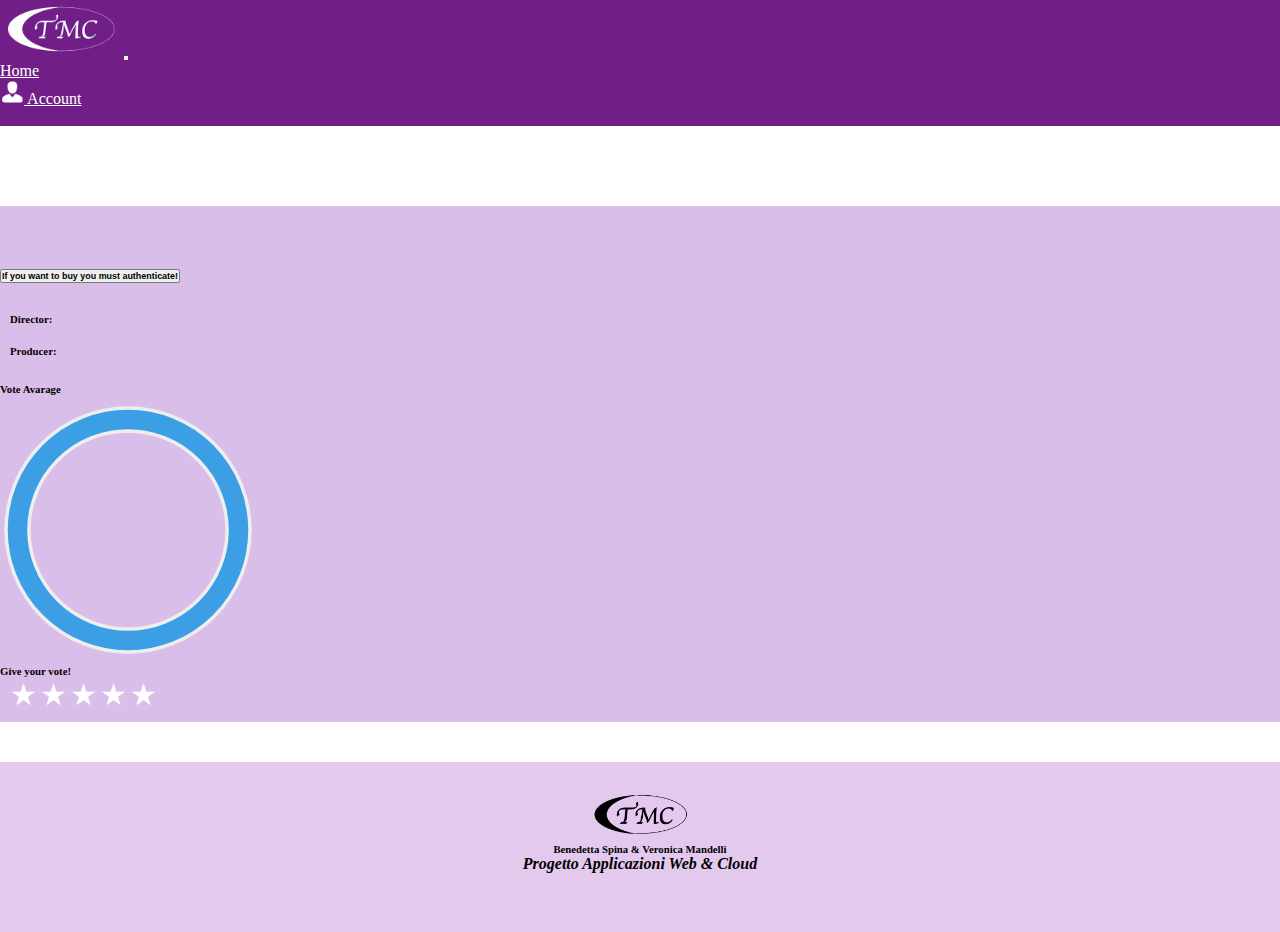
<file: info_film.html>
<!doctype html>
<html lang="en">
<head>
  <!-- Required meta tags -->
  <meta charset="utf-8">
  <meta name="viewport" content="width=device-width, initial-scale=1">

  <!-- Bootstrap CSS -->
  <link href="https://cdn.jsdelivr.net/npm/bootstrap@5.0.0-beta2/dist/css/bootstrap.min.css" rel="stylesheet" integrity="sha384-BmbxuPwQa2lc/FVzBcNJ7UAyJxM6wuqIj61tLrc4wSX0szH/Ev+nYRRuWlolflfl" crossorigin="anonymous">


  <link rel="stylesheet" type="text/css" href="css_progetto.css">
  <script type="text/javascript" src="js_progetto.js"></script>

  <title>Action</title>
  <script>




    document.addEventListener('DOMContentLoaded', function () {

      mostraFilm();

//se nessuno è loggato
if( (sessionStorage.getItem('ShopkeeperLogged') == null) && (sessionStorage.getItem('UserLogged') == null)) {

//funzioni per disabilitare carrello
nascondi(document.getElementById('imgCart'))
document.getElementById('cart').href="javascript:void(0)"
document.getElementById('cart').style="pointer-events: none"
document.getElementById('cart').style="cursor:default"



document.getElementById('button').innerHTML="<div class='col-12'><button  class='btn btn-danger' id='shop' onclick='location.href=\"log_in.html\"'><h6>If you want to buy you must authenticate!</h6></button></div>"


}
const url = window.location.search;
  const urlParams = new URLSearchParams(url);
  var id=urlParams.get('id')


//utente loggato

if (sessionStorage.getItem('UserLogged') != null)  {

  mostra(document.getElementById('imgCart'))

  
//passo nell'url anche chi è il venditore

var company_name=urlParams.get('shopkeeper')

var shopkeepers=JSON.parse(localStorage.getItem('RegisteredShopkeepers'))

//film già nella lista-->e NON in scadenza se in renting
if ((filmExistsInUserList(id)==true) && (timeOutRental()==false)) {

  document.getElementById('button').innerHTML="<div class='col-12'><button  class='btn btn-success' > <img src='check.png' style='width:25px;margin-right:7px'><b>Available for the vision! </b></button></div>"

  //film già nella lista-->e in scadenza se in renting
} else if((filmExistsInUserList(id)==true) &&(timeOutRental()==true)) {
  document.getElementById('button').innerHTML="<div class='col-12'><button  class='btn btn-danger'> <img src='clock.png' style='width:25px;margin-right:7px'><b>72 H of rental has expired!</b></button></div>"
  //film già nel carrello
} else if (filmExistsInCart(id)==true) {

  document.getElementById('button').innerHTML="<div class='col-12'><button  class='btn btn-danger' disabled > <b>Already in the shopping Cart!</b></button></div>"
//caso in cui il film non è già comprato e non è nel carrello
} else {

  for (i=0; i<shopkeepers.length; i++) {
   if (shopkeepers[i]['company_name']===company_name) {
    var sell= shopkeepers[i]['sellingPrice']
    var rental=shopkeepers[i]['rentalPrice']

    document.getElementById('button').innerHTML="<div class='col-4'><button  class='btn btn-warning' id='shop' onclick='myPopup(),changeButtom(),shopThisFilm()'><img src='cart.png' style='width:25px;margin-right:7px'><b>Buy the film for $"+sell+"</b></button></div><div class='col-4'><button class='btn btn-warning' id='rent'  onclick='myPopup(),changeButtom(),rentThisFilm()'><img src='clock.png' style='width:25px;margin-right:7px'><b>Rent the film for $"+rental+"</b></button></div><div class='col-4'></div>"
  }
}
}



//shopkeeper loggato

} else if (sessionStorage.getItem('ShopkeeperLogged') != null) {

    //funzioni per disabilitare carrello
    nascondi(document.getElementById('imgCart'))
    document.getElementById('cart').href="javascript:void(0)"
    document.getElementById('cart').style="pointer-events: none"
    document.getElementById('cart').style="cursor:default"
//non compare la possibilità di votare
nascondi(document.getElementById('ratingVote'))



var Shopkeeper= JSON.parse(sessionStorage.getItem('ShopkeeperLogged'))
var catalog=JSON.parse(Shopkeeper['catalog'])

if (contains(catalog,id)) {
  console.log('ciao')
 document.getElementById('button').innerHTML="<div class='col-12'><button class='btn btn-danger' onclick=\"confirmDelete()\"><img src='list.png' style='width:35px;margin-right:7px'><b>Remove from your catalog</b></button></div>"


} else if (!(contains(catalog,id))) {
console.log('no')
  document.getElementById('button').innerHTML="<div class='col-12'><button  class='btn btn-success' onclick=\"AddToCatalog(),alert('Added to your personal catalog!'),location.href='javascript:history.back()'\"><img src='list.png' style='width:35px;margin-right:7px'><b>Add to your catalog</b></button></div>"
}


}


})



</script>



</head>


<body>
  <script src="https://cdn.jsdelivr.net/npm/bootstrap@5.0.0-beta2/dist/js/bootstrap.bundle.min.js" integrity="sha384-b5kHyXgcpbZJO/tY9Ul7kGkf1S0CWuKcCD38l8YkeH8z8QjE0GmW1gYU5S9FOnJ0" crossorigin="anonymous"></script>


  <!--NAVBAR-->
  <nav class="navbar navbar-expand-lg navbar-light " class="navbar navbar-light" style="background-color: #721e88;">
    <div class="container-fluid">
      <a class="navbar-brand" href="#"><img src="logo.png" style="width: 120px"></a>
      <button class="navbar-toggler" type="button" data-bs-toggle="collapse" data-bs-target="#navbarNav" aria-controls="navbarNav" aria-expanded="false" aria-label="Toggle navigation">
        <span class="navbar-toggler-icon"></span>
      </button>
      <div class="collapse navbar-collapse" id="navbarNav">
        <ul class="navbar-nav">
          <li class="nav-item">
            <a class="nav-link active" aria-current="page" href="index.html" style="color:white">Home</a>
          </li>
          <li class="nav-item">
            <a class="nav-link" href="#" onclick="ShowPersonalPage()" style="color:white"><img src="omino.png" style="width: 24px" > Account</a>
          </li>
          <li class="nav-item" >
            <a class="nav-link" id="cart"  href="cart.html"><img id="imgCart" src="cart.png" style="width: 30px;display:none"></a>
          </li>

        </ul>
      </div>
    </div>
  </nav>



  <div class="container" style="position: relative;">
    <!-- POSSIBILI POPUP-->
    <div class='popup' style="margin-left: 92%;margin-top: 40px;z-index: 2;position: absolute;"><span class='popuptext' id='myPopup' >Added to your cart!</span></div>
    <div  class='popup' style="margin-left: 92%;margin-top: 20px ;z-index: 2;position: absolute;"><span class='popuptext' id='popup_vote' ><h4><img src="check.png" width="30px">DONE!</h4>Your vote has been saved!</span></div>

    <div class="row"  id="info_film">
      <div class="col-4" id="poster"></div>
      <div class="col-8">
        <div class="row">
          <div class="col-12" id="titoloFilm"></div> 
        </div></br>
        <div class="row" id="button"></div>
        <div class="row">
          <div class="col-12" id="overview"></div>
        </div>
        <div class="row">
          <div class="col-6" id="director"><h5>Director:</h5></div>
          <div class="col-6" id="producer"><h5>Producer:</h5></div>
        </div></br>
        <div class="row">
          <div class="col-6" id="vote_average">
            <h5>Vote Avarage</h5>

            <div class="flex-wrapper">

              <div class="single-chart">
                <svg viewBox="0 0 36 36" class="circular-chart blue">
                  <path class="circle-bg"
                  d="M18 2.0845
                  a 15.9155 15.9155 0 0 1 0 31.831
                  a 15.9155 15.9155 0 0 1 0 -31.831"
                  />
                  <path class="circle" id="circle_vote"

                  d="M18 2.0845
                  a 15.9155 15.9155 0 0 1 0 31.831
                  a 15.9155 15.9155 0 0 1 0 -31.831"
                  />
                  <text x="18" y="20.35" class="percentage" id="text_vote"></text>
                </svg>
              </div>
            </div>

          </div>
          <div class="col-6" id="ratingVote">
            <h5>Give your vote!</h5>
            <div class="rate">


              <input type="radio" id="star5" name="rate" value="5"  onclick="vote(5)" />
              <label for="star5" title="text">5 stars</label>
              <input type="radio" id="star4" name="rate" value="4" onclick="vote(4)" />
              <label for="star4" title="text">4 stars</label>
              <input type="radio" id="star3" name="rate" value="3"  onclick="vote(3)" />
              <label for="star3" title="text">3 stars</label>
              <input type="radio" id="star2" name="rate" value="2" onclick="vote(2)" />
              <label for="star2" title="text">2 stars</label>
              <input type="radio" id="star1" name="rate" value="1" onclick="vote(1)" />
              <label for="star1" title="text">1 star</label>

            </div>


          </div>





        </div>
        <!--riga per il POSSIBILE POPUP-->
        <div class="row">
          <div class="col-7"></div>
          <div class="col-5">
            <div class='popupBlack' style="margin-right:50px;z-index: 2;position: absolute;"><span class='popuptextBlack' id='popup_black' >To vote you have to <a href="log_in.html">log-in</a></span></div>
          </div>
        </div>
      </div>
    </div>


    <div id="wrapper">
    </div>

  </div>


  <footer>
   <center style="padding-top: 30px">
    <img src="logo_nero.png" width="100px">
    <h6> Benedetta Spina & Veronica Mandelli</h6>
    <i><h4>Progetto Applicazioni Web & Cloud</h4></i></center>

  </footer>


</body>
</html>
</file>
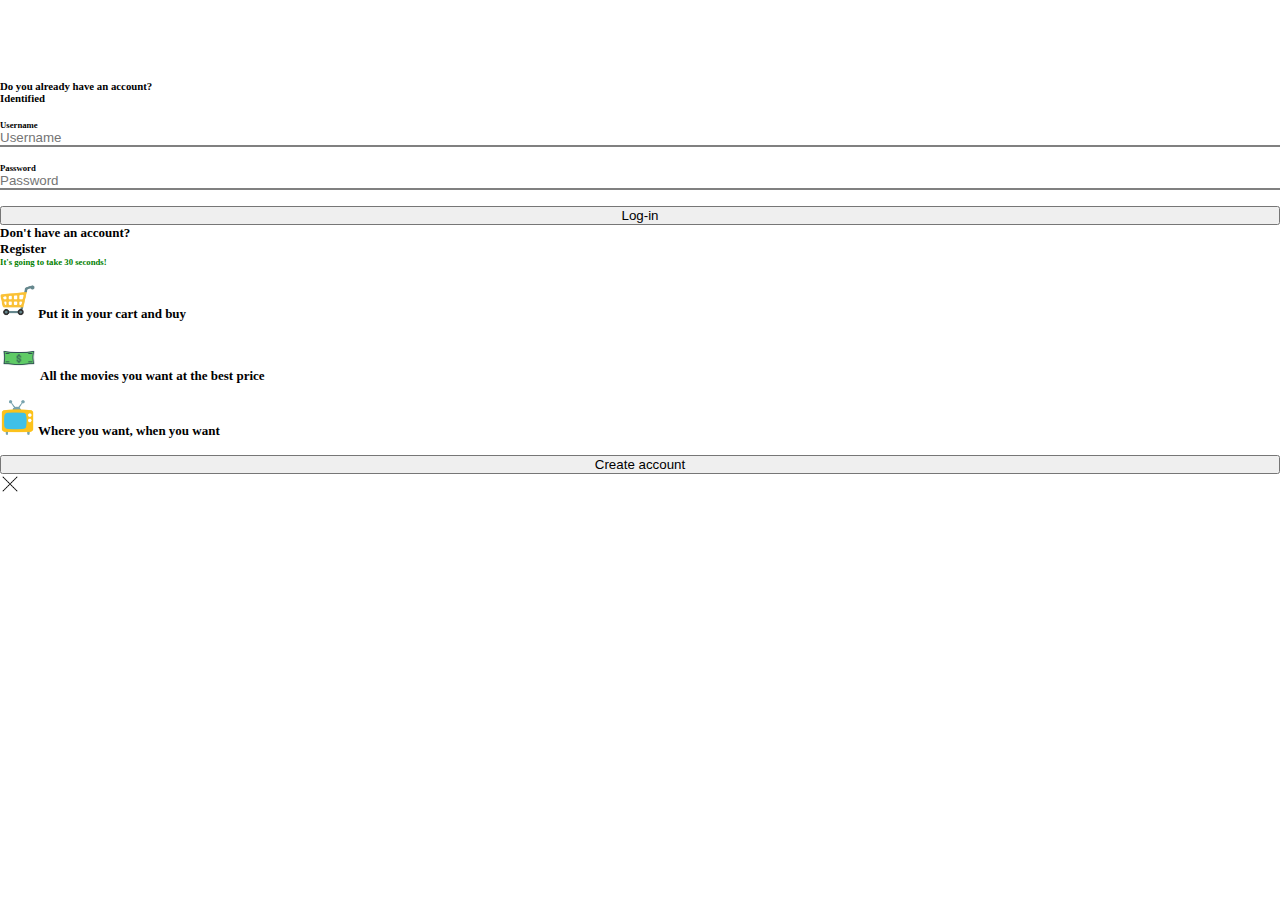
<file: log_in.html>
<!doctype html>
<html lang="en">
<head>
  <!-- Required meta tags -->
  <meta charset="utf-8">
  <meta name="viewport" content="width=device-width, initial-scale=1">


  <!-- Bootstrap CSS -->
  <link href="https://cdn.jsdelivr.net/npm/bootstrap@5.0.0-beta2/dist/css/bootstrap.min.css" rel="stylesheet" integrity="sha384-BmbxuPwQa2lc/FVzBcNJ7UAyJxM6wuqIj61tLrc4wSX0szH/Ev+nYRRuWlolflfl" crossorigin="anonymous">


  <link rel="stylesheet" type="text/css" href="css_progetto.css">
  <script type="text/javascript" src="js_progetto.js"></script>

  <title>Log-in</title>
  <script>

    function checkUsernameLogIn() {


      var username = document.getElementById("username").value;

      var result = true;
      if(username.length > 0) {

        document.getElementById('username').style.borderBottom="solid 2px gray"
        document.getElementById('error_username').innerHTML = ' '

      } else {
        document.getElementById('username').style.borderBottom="solid 2px red"  
        document.getElementById('error_username').innerHTML = 'Required field'      
      }

      return result;

    }


    function checkPasswordLogIn() {


      var pw= document.getElementById("password").value;

      var result = true;
      if(pw.length > 0) {
        document.getElementById('password').style.borderBottom="solid 2px gray"
        document.getElementById('error_password').innerHTML = ' '

      } else {
        document.getElementById('password').style.borderBottom="solid 2px red"  
        document.getElementById('error_password').innerHTML = 'Required field'         
      }

      return result;

    }

    function checkForm() {
      //controlla se campo non è stato compilato
      ControllLength(document.getElementById('username'),document.getElementById('error_username'));
      ControllLength(document.getElementById('password'),document.getElementById('error_password'));

    }

//passa nel session storage le informazioni relative a quell'utente con quello username
function SaveUserLogged() {

  var user= document.getElementById('username').value
  var users=JSON.parse(localStorage.getItem('RegisteredUsers'))
  for (i=0; i<users.length; i++) {
    if (users[i]['username'] === user) {
      window.sessionStorage.setItem('UserLogged',JSON.stringify(users[i]))
    }

  }


}

//passa nel session storage le informazioni relative a quel venditore con quello username
function SaveShopkeeperLogged() {
 var shopkeeper= document.getElementById('username').value


 var shopkeepers=JSON.parse(localStorage.getItem('RegisteredShopkeepers'))
 for (i=0; i<shopkeepers.length; i++) {

  if (shopkeepers[i]['username'] === shopkeeper) {
    window.sessionStorage.setItem('ShopkeeperLogged',JSON.stringify(shopkeepers[i]))
  }

}
}


//passo un array dei registrati(o users o shopkeepers)-->e controllo se l'utente inserito è registrato
function Registered(value) {
  for (i=0; i<value.length; i++) {

    if (value[i]['username'] === document.getElementById('username').value && value[i]['password']===document.getElementById('password').value) {

      return true
      break
    } else {
      continue
    }
  }

  return false 
}

//salva chi si  logga nel sessionStorage
function log_in() {
  var username= document.getElementById('username').value;

  var RegisteredUsers=JSON.parse(localStorage.getItem('RegisteredUsers'));
  var RegisteredShopkeepers=JSON.parse(localStorage.getItem('RegisteredShopkeepers'));

             //se esistono nel local solo shopkeepers
             if ((RegisteredUsers==null) && (RegisteredShopkeepers!=null)) {
              if (!(Registered(RegisteredShopkeepers))) {
               document.getElementById('error_account').innerHTML = '<h6><b>Incorrect username or password</b></h6>'
             } else {
              SaveShopkeeperLogged()
              location.href='shopkeeper_page.html'
            }
            //se esitono nel local solo utenti
          } else if ((RegisteredUsers!=null) &&(RegisteredShopkeepers==null)) {
           if (!(Registered(RegisteredUsers))) {
            document.getElementById('error_account').innerHTML = '<h6><b>Incorrect username or password</b></h6>'
          } else {
            SaveUserLogged()
            location.href='user_page.html'
          }

              //se esistono entrambi nel local
            } else if ((RegisteredUsers!=null) &&(RegisteredShopkeepers!=null)) {
              if (!(Registered(RegisteredShopkeepers)) && (!(Registered(RegisteredUsers)))) {
                document.getElementById('error_account').innerHTML = '<h6><b>Incorrect username or password</b></h6>'
              } else if (Registered(RegisteredUsers)) {
                SaveUserLogged()
                location.href='user_page.html'
              } else if (Registered(RegisteredShopkeepers)) {
                SaveShopkeeperLogged()
                location.href='shopkeeper_page.html'
              }
            }
          }


        </script>


      </head>


      <body>

        <script src="https://cdn.jsdelivr.net/npm/bootstrap@5.0.0-beta2/dist/js/bootstrap.bundle.min.js" integrity="sha384-b5kHyXgcpbZJO/tY9Ul7kGkf1S0CWuKcCD38l8YkeH8z8QjE0GmW1gYU5S9FOnJ0" crossorigin="anonymous"></script>

        <div class="container">
         <div class="row">
          <div class="col-1"></div>

          <div class="col-4">  
            <form id="log_in"  method="GET" >
              <h5><b>Do you already have an account?</br> Identified</b></h5></br>
              
              <div >
                <h6>Username</h6>
                <input type="text" id="username" placeholder="Username" onblur="checkUsernameLogIn()">
                <label id="error_username"></label>
              </div></br>
              <div>
                <h6>Password</h6>
                <input type="password" id="password" placeholder="Password" onblur="checkPasswordLogIn()">
                <label id="error_password"></label>
              </div></br>
              <p id="error_account"></p>
              <button type="button" class="btn btn-dark" style="width:100%" onclick="checkForm(),log_in()">Log-in</button>
            </form>

          </div>
          <div class="col-1" id ="riga"> </div>

          <div class="col-1"></div>
          <div class="col-4" >
            <h4><b>Don't have an account?</br>Register</b></h4>
            <h6 style="color:green">It's going to take 30 seconds!</h6></br>
            <img src="carrello.png" width="35" height="35"><b> Put it in your cart and buy</b></br></br>
            <img src="cash.png" width="40" height="42"><b>All the movies you want at the best price</b></br></br>
            <img src="tv.png" width="35" height="35"><b> Where you want, when you want</b></br></br>

            <button type="button" class="btn btn-outline-dark" style="width:100%" onclick="location.href='signing_up.html'">Create account</button>

          </div>
          <div class="col-1">  <a href="progetto.html"><img src="x.png" width="20" height="20"></a></div>

        </div>


      </div>


    </body>
    </html>

    <!--local storage può salvare solo stringhe-->
</file>
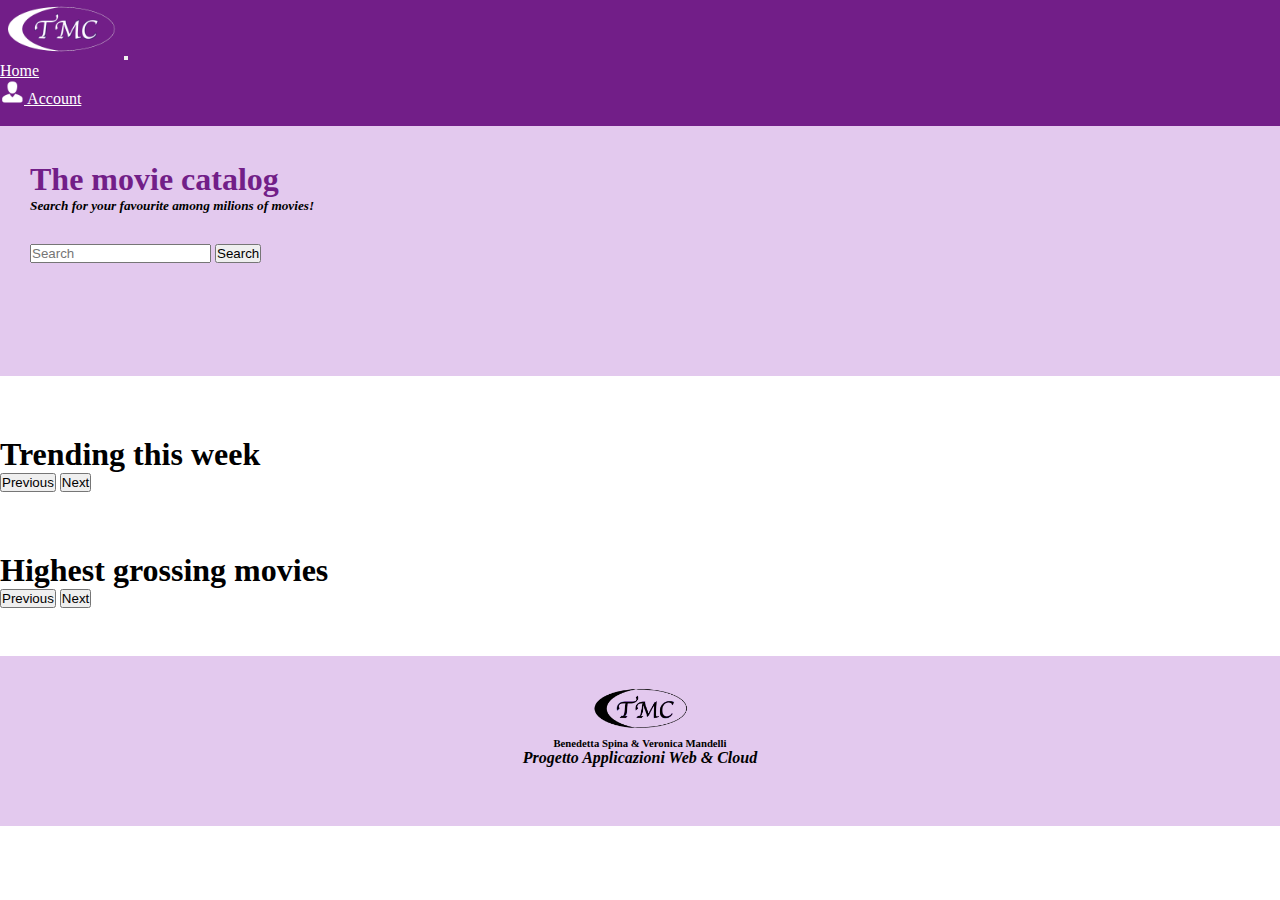
<file: progetto.html>
<!doctype html>
<html lang="en">
<head>
  <!-- Required meta tags -->
  <meta charset="utf-8">
  <meta name=”viewport” content=”width=device-width, initial-scale=1.0″>



  <!-- Bootstrap CSS -->
  <link href="https://cdn.jsdelivr.net/npm/bootstrap@5.0.0-beta2/dist/css/bootstrap.min.css" rel="stylesheet" integrity="sha384-BmbxuPwQa2lc/FVzBcNJ7UAyJxM6wuqIj61tLrc4wSX0szH/Ev+nYRRuWlolflfl" crossorigin="anonymous">
  

  <link rel="stylesheet" type="text/css" href="css_progetto.css">
  <script type="text/javascript" src="js_progetto.js"></script>

  <title>Progetto</title>




  <script>


//prendo il genere più visto tra i film dell'utente(salvati nel session storage)
function UserGenreMostViewed() {
  if(sessionStorage.getItem('genres_seen')===null) {

    return null
  } else {
    var dict=JSON.parse(sessionStorage.getItem('genres_seen'))

    var max=0
    var value=""
    for(var key in dict) {
      if(dict[key]>max) {
        max=dict[key]
        value=key
      }
    }
    return value
  }
}





document.addEventListener('DOMContentLoaded', function () {
  
//menu dei generi

get_url("https://api.themoviedb.org/3/genre/movie/list?api_key=e5cc0a861c328c8c659316a3fe327d0f", function(status,data) {

  for(i = 0; i < data.genres.length; i++) {
    var id= data.genres[i].id
                        //onClick=\" getId(" + data.genres[i].id +"); nascondi(document.getElementById('carousel')) \"
            document.getElementById('menu_generi').innerHTML += "<button type='button' onClick=location.href='generi.html?id="+id+"' class='list-group-item list-group-item-action'  >"+ data.genres[i].name+"</button>"  //classe definita in bootstrap
          } 
        });


//o nessuno loggato o shopkeeper loggato
if ((sessionStorage.getItem('ShopkeeperLogged') != null) || ((sessionStorage.getItem('ShopkeeperLogged') == null) && (sessionStorage.getItem('UserLogged') == null))) {
  nascondi(document.getElementById('containerCarouselUser'))

    //funzioni per disabilitare carrello
    nascondi(document.getElementById('imgCart'))
    document.getElementById('cart').href="javascript:void(0)"
    document.getElementById('cart').style="pointer-events: none"
    document.getElementById('cart').style="cursor:default"


//script carousel-->TRENIDNG FILMS//
get_url("https://api.themoviedb.org/3/trending/movie/week?api_key=e5cc0a861c328c8c659316a3fe327d0f", function(status,data) {
  for(i = 0; i < data.results.length; i++) {
    if( i<5) {
      if(data.results[i].poster_path==null) {
        document.getElementById('slide1').innerHTML += "<div class='caption_carousel'><span id='title_caption'>"+data.results[i].title.toUpperCase()+"</span><span id='year_caption'>"+data.results[i].release_date.substring(0,4)+"</span> <a href='info_film.html?id="+ data.results[i].id + "'> <img  src='loc_error.jpg'  onMouseover=\"cambiacolore(getElementById('year_caption'))\"></div>";
      } else {
        document.getElementById('slide1').innerHTML += "<div class='caption_carousel'><span id='title_caption'>"+data.results[i].title.toUpperCase()+"</span><span id='year_caption'>"+data.results[i].release_date.substring(0,4)+"</span> <a href='info_film.html?id="+ data.results[i].id + "'> <img  src=\"https://image.tmdb.org/t/p/w500/" + data.results[i].poster_path +"\"  onMouseover=\"cambiacolore(getElementById('year_caption'))\"></div>";
      }

    } else if (i>=5 && i<10)  {
      if(data.results[i].poster_path==null) {
        document.getElementById('slide2').innerHTML += "<div class='caption_carousel'><span id='title_caption'>"+data.results[i].title.toUpperCase()+"</span><span id='year_caption'>"+data.results[i].release_date.substring(0,4)+"</span> <a href='info_film.html?id="+ data.results[i].id + "'> <img  src='loc_error.jpg'  onMouseover=\"cambiacolore(getElementById('year_caption'))\"></div>";
      } else {

        document.getElementById('slide2').innerHTML += "<div class='caption_carousel'><span id='title_caption'>"+data.results[i].title.toUpperCase()+"</span><span id='year_caption'>"+data.results[i].release_date.substring(0,4)+"</span> <a href='info_film.html?id="+ data.results[i].id + "'> <img  src=\"https://image.tmdb.org/t/p/w500/" + data.results[i].poster_path +"\"  onMouseover=\"cambiacolore(getElementById('year_caption'))\"></div>";
      }

    } else if(i>=10 && i<15) {
      if(data.results[i].poster_path==null) {
        document.getElementById('slide3').innerHTML += "<div class='caption_carousel'><span id='title_caption'>"+data.results[i].title.toUpperCase()+"</span><span id='year_caption'>"+data.results[i].release_date.substring(0,4)+"</span> <a href='info_film.html?id="+ data.results[i].id + "'> <img  src='loc_error.jpg'  onMouseover=\"cambiacolore(getElementById('year_caption'))\"></div>";
      } else {
        document.getElementById('slide3').innerHTML += "<div class='caption_carousel'><span id='title_caption'>"+data.results[i].title.toUpperCase()+"</span><span id='year_caption'>"+data.results[i].release_date.substring(0,4)+"</span> <a href='info_film.html?id="+ data.results[i].id + "'> <img  src=\"https://image.tmdb.org/t/p/w500/" + data.results[i].poster_path +"\"  onMouseover=\"cambiacolore(getElementById('year_caption'))\"></div>";
      }

    }

  }

});



//script carousel 2-->CAMPIONI D'INCASSI//
get_url("https://api.themoviedb.org/3/discover/movie?api_key=e5cc0a861c328c8c659316a3fe327d0f&language=en-US&sort_by=revenue.desc&include_adult=false&include_video=false&page=1&with_watch_monetization_types=flatrate", function(status,data) {
  for(i = 0; i < data.results.length; i++) {
    if( i<5) {
      if(data.results[i].poster_path==null) {
       document.getElementById('slide4').innerHTML += "<div class='caption_carousel'><span id='title_caption'>"+data.results[i].title.toUpperCase()+"</span><span id='year_caption'>"+data.results[i].release_date.substring(0,4)+"</span> <a href='info_film.html?id="+ data.results[i].id + "'> <img  src='loc_error.jpg'  onMouseover=\"cambiacolore(getElementById('year_caption'))\"></div>";
     } else {
      document.getElementById('slide4').innerHTML += "<div class='caption_carousel'><span id='title_caption'>"+data.results[i].title.toUpperCase()+"</span><span id='year_caption'>"+data.results[i].release_date.substring(0,4)+"</span> <a href='info_film.html?id="+ data.results[i].id + "'> <img  src=\"https://image.tmdb.org/t/p/w500/" + data.results[i].poster_path +"\"  onMouseover=\"cambiacolore(getElementById('year_caption'))\"></div>";
    }

    
  } else if (i>=5 && i<10)  {
    if(data.results[i].poster_path==null) {
     document.getElementById('slide5').innerHTML += "<div class='caption_carousel'><span id='title_caption'>"+data.results[i].title.toUpperCase()+"</span><span id='year_caption'>"+data.results[i].release_date.substring(0,4)+"</span> <a href='info_film.html?id="+ data.results[i].id + "'> <img  src='loc_error.jpg'  onMouseover=\"cambiacolore(getElementById('year_caption'))\"></div>";
   } else {
    document.getElementById('slide5').innerHTML += "<div class='caption_carousel'><span id='title_caption'>"+data.results[i].title.toUpperCase()+"</span><span id='year_caption'>"+data.results[i].release_date.substring(0,4)+"</span> <a href='info_film.html?id="+ data.results[i].id + "'> <img  src=\"https://image.tmdb.org/t/p/w500/" + data.results[i].poster_path +"\"  onMouseover=\"cambiacolore(getElementById('year_caption'))\"></div>";
  }

} else if(i>=10 && i<15) {
  if(data.results[i].poster_path==null) {
   document.getElementById('slide6').innerHTML += "<div class='caption_carousel'><span id='title_caption'>"+data.results[i].title.toUpperCase()+"</span><span id='year_caption'>"+data.results[i].release_date.substring(0,4)+"</span> <a href='info_film.html?id="+ data.results[i].id + "'> <img  src='loc_error.jpg'  onMouseover=\"cambiacolore(getElementById('year_caption'))\"></div>";
 } else {
  document.getElementById('slide6').innerHTML += "<div class='caption_carousel'><span id='title_caption'>"+data.results[i].title.toUpperCase()+"</span><span id='year_caption'>"+data.results[i].release_date.substring(0,4)+"</span> <a href='info_film.html?id="+ data.results[i].id + "'> <img  src=\"https://image.tmdb.org/t/p/w500/" + data.results[i].poster_path +"\"  onMouseover=\"cambiacolore(getElementById('year_caption'))\"></div>";
}

}

}

});


//loggato Utente

} else if((sessionStorage.getItem('UserLogged') != null)) {



  mostra(document.getElementById('imgCart'))
  nascondi(document.getElementById('containerCarousel'))

  favouriteGenres()
  MostSeenGenre()

}

});





function favouriteGenres() {
//prendo tutti i film in vendita

var shopkeepers=JSON.parse(localStorage.getItem('RegisteredShopkeepers'))

for (i=0; i<shopkeepers.length; i++) {
  

 var catalog=JSON.parse(shopkeepers[i]['catalog'])
 
 for ( var j= 0; j< catalog.length; j++) {
  showFavouritesFilms(shopkeepers[i],catalog[j]);
}
}
}


var count=0

function showFavouritesFilms(shopkeeper,item) {

//tra quelli in vendita prendo solo quelli del mio genere preferito
var user= JSON.parse(sessionStorage.getItem('UserLogged'))
var fav_gen=JSON.parse(user['favourites_genres'])

if (fav_gen.length>0) {
  


 get_film(item,function(status,data) {


  for(var g=0;g<data.genres.length;g++) {

    if(data.genres[g].name == fav_gen[0]) {
      if(count<5)  {
        if(data.poster_path==null) {
          document.getElementById('slide7').innerHTML += "<div class='caption_carousel'><span id='title_caption'>"+shopkeeper['company_name']+"</span><span id='year_caption'>"+data.release_date.substring(0,4)+"</span> <a href='info_film.html?id="+ data.id + "&shopkeeper="+shopkeeper['company_name']+"'> <img  src='loc_error.jpg'  onMouseover=\"cambiacolore(getElementById('year_caption'))\"></div>";
          count++
        } else {
          
          
          document.getElementById('slide7').innerHTML += "<div class='caption_carousel'><span id='title_caption'>"+shopkeeper['company_name']+"</span><span id='year_caption'>"+data.release_date.substring(0,4)+"</span> <a href='info_film.html?id="+ data.id + "&shopkeeper="+shopkeeper['company_name']+"'> <img  src=\"https://image.tmdb.org/t/p/w500/" + data.poster_path +"\"  onMouseover=\"cambiacolore(getElementById('year_caption'))\"></div>";
          count++
        }
      } else if(count>=5 && count <10) {
        if(data.poster_path==null) {
          document.getElementById('slide8').innerHTML += "<div class='caption_carousel'><span id='title_caption'>"+shopkeeper['company_name']+"</span><span id='year_caption'>"+data.release_date.substring(0,4)+"</span> <a href='info_film.html?id="+ data.id + "&shopkeeper="+shopkeeper['company_name']+"'> <img  src='loc_error.jpg'  onMouseover=\"cambiacolore(getElementById('year_caption'))\"></div>";
          count++
        } else {
         document.getElementById('slide8').innerHTML += "<div class='caption_carousel'><span id='title_caption'>"+shopkeeper['company_name']+"</span><span id='year_caption'>"+data.release_date.substring(0,4)+"</span> <a href='info_film.html?id="+ data.id + "&shopkeeper="+shopkeeper['company_name']+"'> <img  src=\"https://image.tmdb.org/t/p/w500/" + data.poster_path +"\"  onMouseover=\"cambiacolore(getElementById('year_caption'))\"></div>";
         count++
       }
     } else if(count>=10 && count <15) {
      if(data.poster_path==null) {
        document.getElementById('slide9').innerHTML += "<div class='caption_carousel'><span id='title_caption'>"+shopkeeper['company_name']+"</span><span id='year_caption'>"+data.release_date.substring(0,4)+"</span> <a href='info_film.html?id="+ data.id + "&shopkeeper="+shopkeeper['company_name']+"'> <img  src='loc_error.jpg'  onMouseover=\"cambiacolore(getElementById('year_caption'))\"></div>";
        count++
      } else {
        document.getElementById('slide9').innerHTML += "<div class='caption_carousel'><span id='title_caption'>"+shopkeeper['company_name']+"</span><span id='year_caption'>"+data.release_date.substring(0,4)+"</span> <a href='info_film.html?id="+ data.id +"&shopkeeper="+shopkeeper['company_name']+ "'> <img  src=\"https://image.tmdb.org/t/p/w500/" + data.poster_path +"\"  onMouseover=\"cambiacolore(getElementById('year_caption'))\"></div>";
        count++
      }
    }

  }
}

});

}
}





var count2=0
function MostSeenGenre() {
 //scorro tutti i film in vendita
 var shopkeepers=JSON.parse(localStorage.getItem('RegisteredShopkeepers'))

 for (i=0; i<shopkeepers.length; i++) {
  

   var catalog=JSON.parse(shopkeepers[i]['catalog'])
   
   for ( var j= 0; j< catalog.length; j++) {
    showRecommendedFilms(shopkeepers[i],catalog[j]);

  }
}
}

function showRecommendedFilms(shopkeeper,item) {

//prendo i film in vendita del genere più visto dell'utente
var user= JSON.parse(sessionStorage.getItem('UserLogged'))


var genre=UserGenreMostViewed()
if (genre!=null) {
  
 
  get_film(item,function(status,data) {
    for(var g=0;g<data.genres.length;g++) {
      if( data.genres[g].name==genre){

        

        if(count2<5)  {
          if(data.poster_path==null) {
            document.getElementById('slide10').innerHTML += "<div class='caption_carousel'><span id='title_caption'>"+shopkeeper['company_name']+"</span><span id='year_caption'>"+data.release_date.substring(0,4)+"</span> <a href='info_film.html?id="+ data.id + "&shopkeeper="+shopkeeper['company_name']+"'> <img  src='loc_error.jpg' onMouseover=\"cambiacolore(getElementById('year_caption'))\"></div>";
            count2++

          } else {

           

            document.getElementById('slide10').innerHTML += "<div class='caption_carousel'><span id='title_caption'>"+shopkeeper['company_name']+"</span><span id='year_caption'>"+data.release_date.substring(0,4)+"</span> <a href='info_film.html?id="+ data.id + "&shopkeeper="+shopkeeper['company_name']+"'> <img  src=\"https://image.tmdb.org/t/p/w500/" + data.poster_path +"\"  onMouseover=\"cambiacolore(getElementById('year_caption'))\"></div>";
            count2++
          }
        } else if(count2>=5 && count2 <10) {
         if(data.poster_path==null) {
          document.getElementById('slide11').innerHTML += "<div class='caption_carousel'><span id='title_caption'>"+shopkeeper['company_name']+"</span><span id='year_caption'>"+data.release_date.substring(0,4)+"</span> <a href='info_film.html?id="+ data.id + "&shopkeeper="+shopkeeper['company_name']+"'> <img  src='loc_error.jpg' onMouseover=\"cambiacolore(getElementById('year_caption'))\"></div>";
          count2++

        } else {

         document.getElementById('slide11').innerHTML += "<div class='caption_carousel'><span id='title_caption'>"+shopkeeper['company_name']+"</span><span id='year_caption'>"+data.release_date.substring(0,4)+"</span> <a href='info_film.html?id="+ data.id + "&shopkeeper="+shopkeeper['company_name']+"'> <img  src=\"https://image.tmdb.org/t/p/w500/" + data.poster_path +"\"  onMouseover=\"cambiacolore(getElementById('year_caption'))\"></div>";
         count2++
       }
     } else if(count2>=10 && count2 <15) {
       if(data.poster_path==null) {
        document.getElementById('slide12').innerHTML += "<div class='caption_carousel'><span id='title_caption'>"+shopkeeper['company_name']+"</span><span id='year_caption'>"+data.release_date.substring(0,4)+"</span> <a href='info_film.html?id="+ data.id + "&shopkeeper="+shopkeeper['company_name']+"'> <img  src='loc_error.jpg' onMouseover=\"cambiacolore(getElementById('year_caption'))\"></div>";
        count2++

      } else {
        document.getElementById('slide12').innerHTML += "<div class='caption_carousel'><span id='title_caption'>"+shopkeeper['company_name']+"</span><span id='year_caption'>"+data.release_date.substring(0,4)+"</span> <a href='info_film.html?id="+ data.id +"&shopkeeper="+shopkeeper['company_name']+ "'> <img  src=\"https://image.tmdb.org/t/p/w500/" + data.poster_path +"\"  onMouseover=\"cambiacolore(getElementById('year_caption'))\"></div>";
        count2++
      }
    }

  }
}



});
} else {
  nascondi(document.getElementById('filmRecommended'))
}
}










function Search() {
  
  var regex = /^[^a-z0-9]+$/i; //^ -->tutti i valori tranne quelli specificati-->sono i valori sbagliati

  //se i valori inseriti sono tutti i possibili(tranne lettere e numeri) do errore
  if((document.getElementById('search').value.match(regex)) || (document.getElementById('search').value=="")) {
    alert('No results for this search');

  } else {
  //se sono loggato da utente
  if ((sessionStorage.getItem('UserLogged') != null) ) {
   
    SearchMovieForUsers() 

  } else if ((sessionStorage.getItem('ShopkeeperLogged') != null) || ( (sessionStorage.getItem('UserLogged') === null) && (sessionStorage.getItem('ShopkeeperLogged') === null) )) {

    SearchMovie(1)
  }
}
}


</script>


</head>


<body>

  <script src="https://cdn.jsdelivr.net/npm/bootstrap@5.0.0-beta2/dist/js/bootstrap.bundle.min.js" integrity="sha384-b5kHyXgcpbZJO/tY9Ul7kGkf1S0CWuKcCD38l8YkeH8z8QjE0GmW1gYU5S9FOnJ0" crossorigin="anonymous"></script>
  <!--NAVBAR-->
  <nav class="navbar navbar-expand-lg navbar-light " class="navbar navbar-light" style="background-color: #721e88;">
    <div class="container-fluid">
      <a class="navbar-brand" href="#"><img src="logo.png" style="width: 120px"></a>
      <button class="navbar-toggler" type="button" data-bs-toggle="collapse" data-bs-target="#navbarNav" aria-controls="navbarNav" aria-expanded="false" aria-label="Toggle navigation">
        <span class="navbar-toggler-icon"></span>
      </button>
      <div class="collapse navbar-collapse" id="navbarNav">
        <ul class="navbar-nav">
          <li class="nav-item">
            <a class="nav-link active" aria-current="page" href="progetto.html" style="color:white">Home</a>
          </li>
          <li class="nav-item">
            <a class="nav-link" href="#" onclick="ShowPersonalPage()" style="color:white"><img src="omino.png" style="width: 24px" > Account</a>
          </li>
          <li class="nav-item" >
            <a class="nav-link" id="cart"  href="cart.html"><img id="imgCart" src="cart.png" style="width: 30px;display:none"></a>
          </li>
          
        </ul>
      </div>
    </div>
  </nav>




  <!--la Search-->
  <div style="background-color:#e3c9ee;width: 100%;height:250px">
    <h1 style="color:#721e88;padding-top: 35px;padding-left: 30px"><b>The movie catalog</b></h1>
    <h5  style="color:black;padding-left: 30px"> <i>Search for your favourite among milions of movies!</i></h5>
    <form class="d-flex" onSubmit="return false;" action="#">
      <input class="form-control me-2" type="search" placeholder="Search" aria-label="Search" id="search">
      <button class="btn btn-outline-dark" type="submit" onclick="Search()">Search</button>
    </form>
  </div>


  <div class="row">
    <div class="col-2" id="menu_generi">
      
    </div>
    <div class="col-10">

      <div id="containerCarouselUser" >

        <div  style="margin-top: 20px">
          <h1>Chosen for you</h1>
          <div id="carouselExampleControlsNoTouching" class="carousel slide" data-bs-touch="false" data-bs-interval="false">
           <div class="carousel-inner" >
            <div class="carousel-item active" >
              <div id="slide7" ></div>

            </div>
            <div class="carousel-item">
              <div id="slide8"  ></div>

            </div>
            <div class="carousel-item">
              <div id="slide9"></div>

            </div>

          </div>
          <button class="carousel-control-prev" type="button" data-bs-target="#carouselExampleControlsNoTouching"  data-bs-slide="prev">
            <span class="carousel-control-prev-icon" aria-hidden="true"></span>
            <span class="visually-hidden">Previous</span>
          </button>
          <button class="carousel-control-next" type="button" data-bs-target="#carouselExampleControlsNoTouching"  data-bs-slide="next">
            <span class="carousel-control-next-icon" aria-hidden="true"></span>
            <span class="visually-hidden">Next</span>
          </button>
        </div>
      </div>

      <div id="filmRecommended" style="margin-top: 60px">
        <h1 >Recommended on your past purchases</h1>
        <div id="carouselExampleInterval" class="carousel slide" data-bs-ride="carousel">
          <div class="carousel-inner" >
            <div class="carousel-item active" data-bs-interval="10000" >
              <div id="slide10" ></div>

            </div>
            <div class="carousel-item"  data-bs-interval="2000">
             <div id="slide11"  ></div>

           </div>
           <div class="carousel-item" >
             <div id="slide12"></div>

           </div>

         </div>
         <button class="carousel-control-prev" type="button" data-bs-target="#carouselExampleInterval"  data-bs-slide="prev">
          <span class="carousel-control-prev-icon" aria-hidden="true"></span>
          <span class="visually-hidden">Previous</span>
        </button>
        <button class="carousel-control-next" type="button" data-bs-target="#carouselExampleInterval"  data-bs-slide="next">
          <span class="carousel-control-next-icon" aria-hidden="true"></span>
          <span class="visually-hidden">Next</span>
        </button>
      </div>
    </div>
  </div>





  <!--carousel bootstrap-->
  <div id="containerCarousel" >

    <div  style="margin-top: 20px">
      <h1>Trending this week</h1>
      <div id="carouselExampleControls" class="carousel slide" data-bs-ride="carousel">
       <div class="carousel-inner" >
        <div class="carousel-item active" >
          <div id="slide1" ></div>

        </div>
        <div class="carousel-item">
          <div id="slide2"  ></div>

        </div>
        <div class="carousel-item">
          <div id="slide3"></div>

        </div>

      </div>
      <button class="carousel-control-prev" type="button" data-bs-target="#carouselExampleControls"  data-bs-slide="prev">
        <span class="carousel-control-prev-icon" aria-hidden="true"></span>
        <span class="visually-hidden">Previous</span>
      </button>
      <button class="carousel-control-next" type="button" data-bs-target="#carouselExampleControls"  data-bs-slide="next">
        <span class="carousel-control-next-icon" aria-hidden="true"></span>
        <span class="visually-hidden">Next</span>
      </button>
    </div>
  </div>
  <div style="margin-top: 60px">
    <h1>Highest grossing movies</h1>
    <div id="carouselExampleIndicators" class="carousel slide" data-bs-ride="carousel">
      <div class="carousel-inner" >
        <div class="carousel-item active" >
          <div id="slide4" ></div>

        </div>
        <div class="carousel-item">
         <div id="slide5"  ></div>

       </div>
       <div class="carousel-item">
         <div id="slide6"></div>

       </div>

     </div>
     <button class="carousel-control-prev" type="button" data-bs-target="#carouselExampleIndicators"  data-bs-slide="prev">
      <span class="carousel-control-prev-icon" aria-hidden="true"></span>
      <span class="visually-hidden">Previous</span>
    </button>
    <button class="carousel-control-next" type="button" data-bs-target="#carouselExampleIndicators"  data-bs-slide="next">
      <span class="carousel-control-next-icon" aria-hidden="true"></span>
      <span class="visually-hidden">Next</span>
    </button>
  </div>
</div>
</div>



<!--pulsanti per la barra di ricerca-->
<div id="buttonChoices" style="display: none">
 <span><button id="buttonFilms" class=" btn btn-outline-dark  "  style="width: 200px;height: 40px" onclick="mostra(document.getElementById('containerFilms'));nascondi(document.getElementById('containerAct'));disactivateButton(document.getElementById('buttonAct'));activateButton(document.getElementById('buttonFilms'))" >Films</button></span>
 <span><button id="buttonAct" class=" btn btn-outline-dark" style="width: 200px;height: 40px"  onclick="mostra(document.getElementById('containerAct'));nascondi(document.getElementById('containerFilms'));activateButton(document.getElementById('buttonAct'));disactivateButton(document.getElementById('buttonFilms'));">Acthors</button></span>
</div><br>
<!--i due container per la barra di ricerca-->
<div id="containerFilms" style="display: none" >
  <div id="films"></div>
  <nav aria-label="Page navigation example" style="clear:both">
    <ul class="pagination  justify-content-end" id="paginationFilms"></ul>
  </nav>
</div>
<div id="containerAct" style="display: none" >
  <div id="acthors"></div>
  <nav aria-label="Page navigation example" style="clear:both">
    <ul class="pagination  justify-content-end" id="paginationAct">

    </ul>
  </nav>
</div>
</div>



</div>


</div>
<footer>
 <center style="padding-top: 30px">
  <img src="logo_nero.png" width="100px">
  <h6> Benedetta Spina & Veronica Mandelli</h6>
  <i><h4>Progetto Applicazioni Web & Cloud</h4></i></center>

</footer>
</body>
</html>
</file>
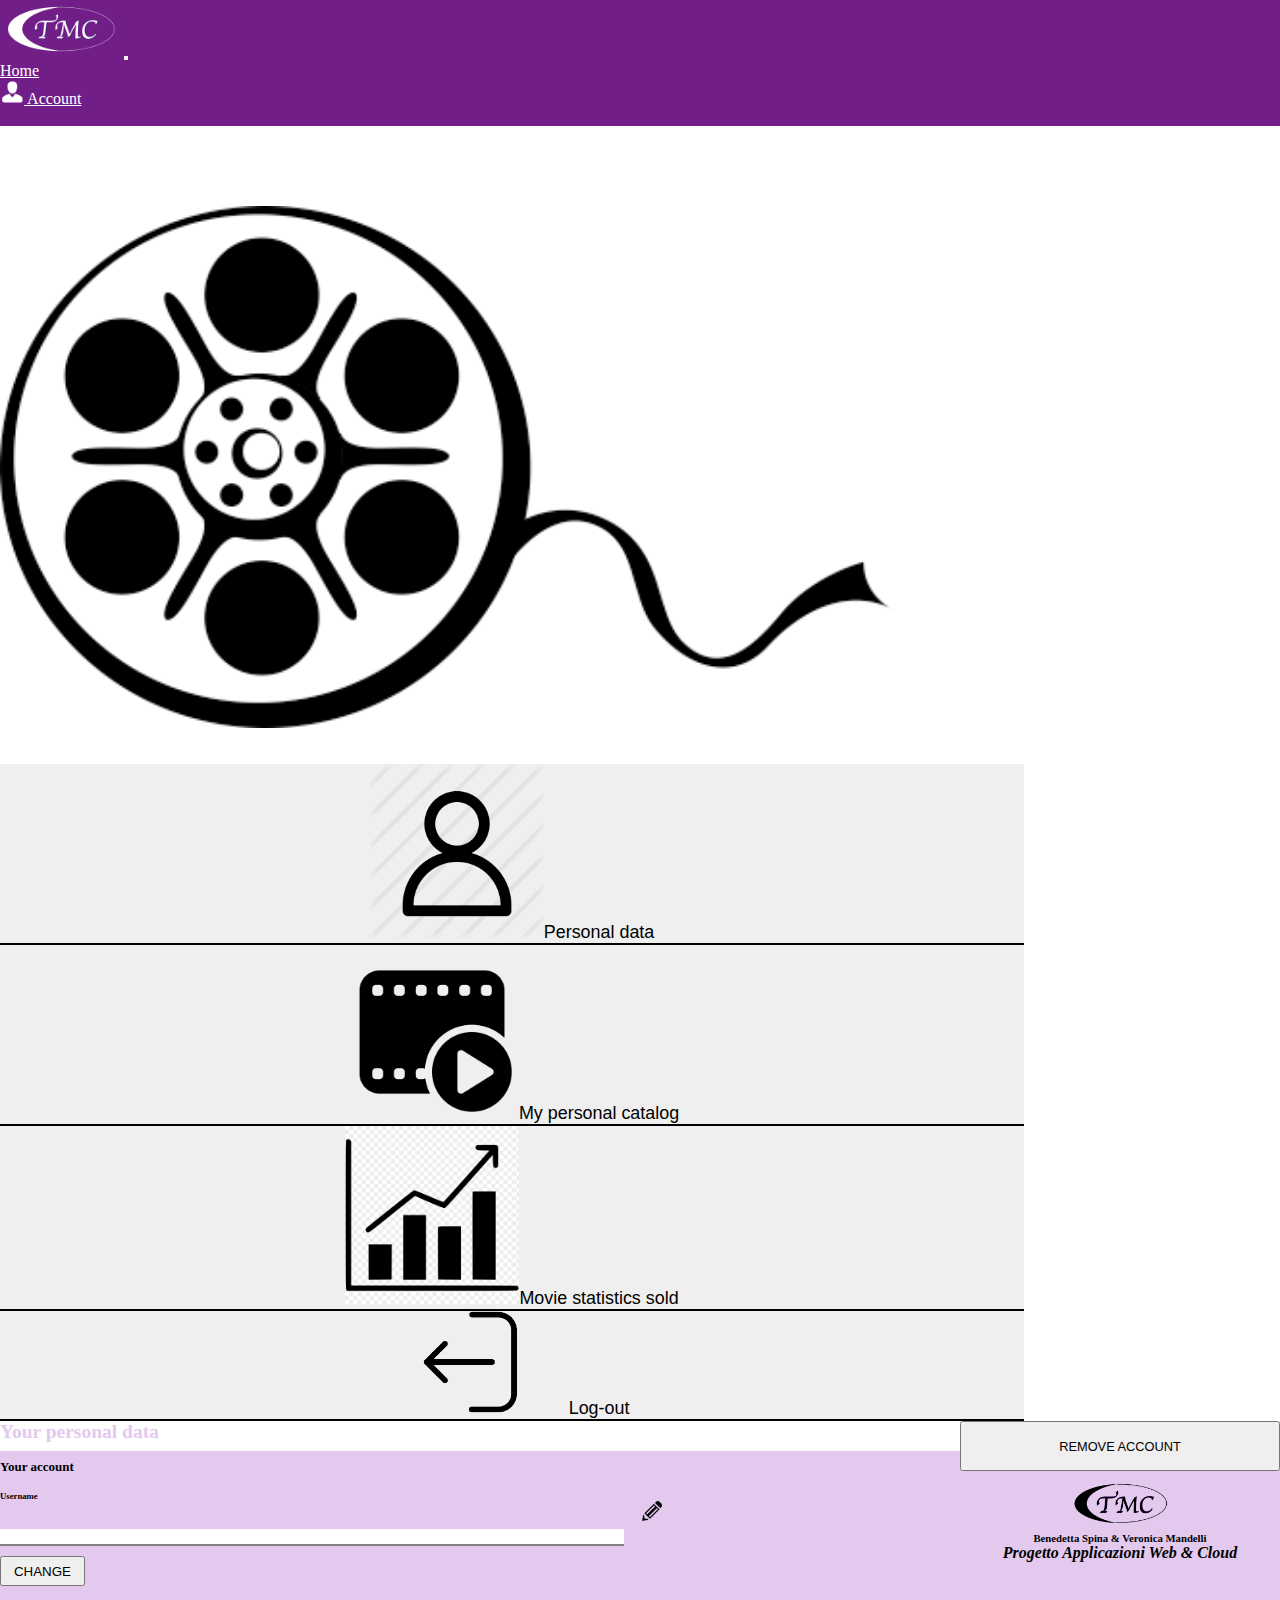
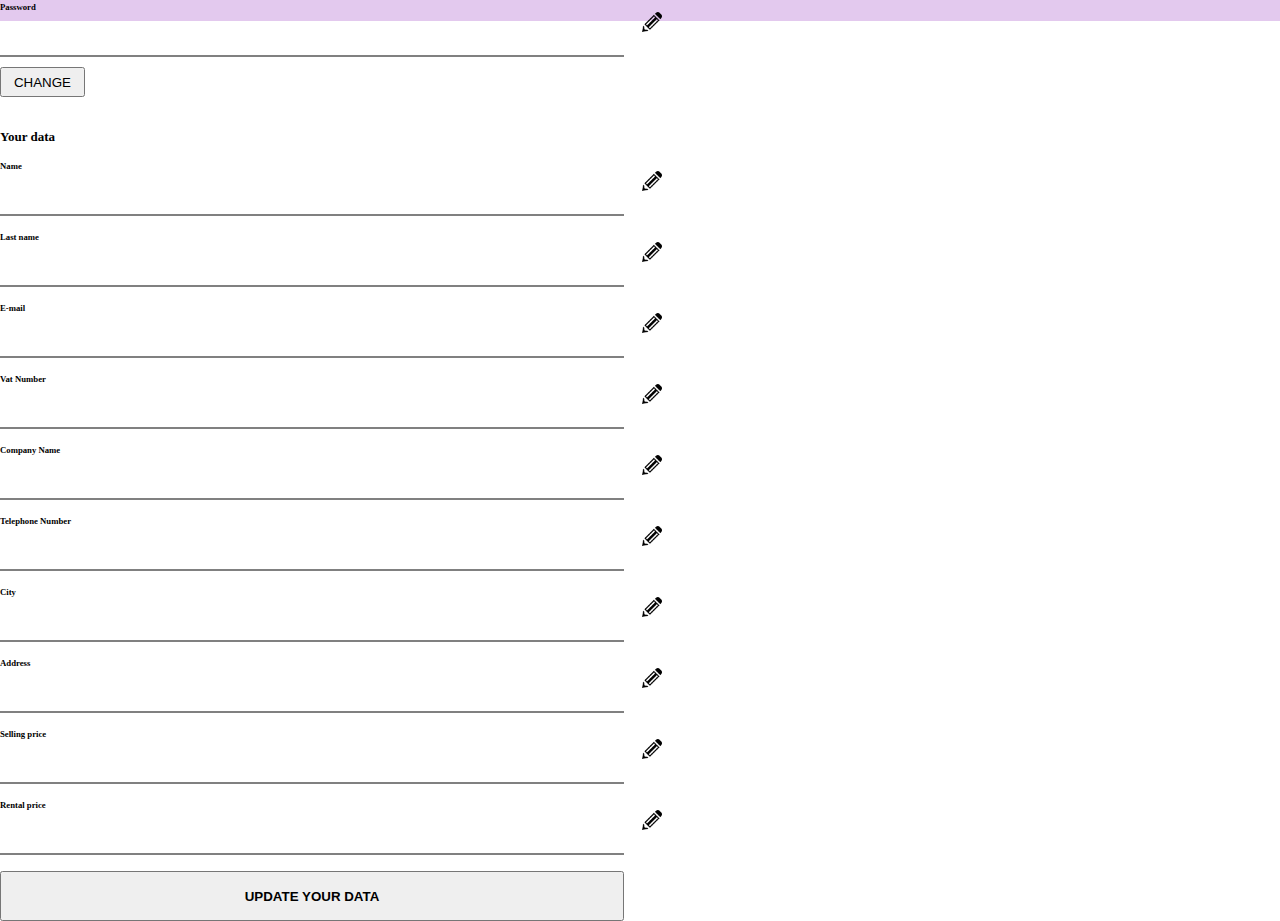
<file: shopkeeper_page.html>
<!doctype html>
<html lang="en">
<head>
  <!-- Required meta tags -->
  <meta charset="utf-8">
  <meta name="viewport" content="width=device-width, initial-scale=1">


  <!-- Bootstrap CSS -->
  <link href="https://cdn.jsdelivr.net/npm/bootstrap@5.0.0-beta2/dist/css/bootstrap.min.css" rel="stylesheet" integrity="sha384-BmbxuPwQa2lc/FVzBcNJ7UAyJxM6wuqIj61tLrc4wSX0szH/Ev+nYRRuWlolflfl" crossorigin="anonymous">


  <link rel="stylesheet" type="text/css" href="css_progetto.css">
  <script type="text/javascript" src="js_progetto.js"></script>

  <title>Shopkeeper_Page</title>
  <script>


    function showStatistics()  {
      var dictRental=statisticRental()
      var dictShop=statisticShop()


      for(var key in dictRental) {
       document.getElementById('statisticRental').innerHTML+="<div class='row'style='margin-top:15px;margin-bottom:15px'><div class='col-4'><h6>"+key+"</h6></div><div class='col-4'><h6>"+dictRental[key]+"</h6></div>"
     }
     for(var key in dictShop) {
       document.getElementById('statisticShop').innerHTML+="<div class='row'style='margin-top:15px;margin-bottom:15px'><div class='col-4'><h6>"+key+"</h6></div><div class='col-4'><h6>"+dictShop[key]+"</h6></div>"
     }

   }




   document.addEventListener('DOMContentLoaded', function () {

    showStatistics()


    var shopkeeper= JSON.parse(sessionStorage.getItem('ShopkeeperLogged'));
    var name=shopkeeper['name'];
    var last_name=shopkeeper['last_name']
    var Email = shopkeeper['e-mail']
    var username=shopkeeper['username']
    var password=shopkeeper['password']
    var vat_number=shopkeeper['vat_number'];
    var company_name=shopkeeper['company_name']
    var telephone_number = shopkeeper['telephone_number']
    var  city=shopkeeper['city']
    var address=shopkeeper['address']
    var sellingPrice = shopkeeper['sellingPrice']
    var rentalPrice = shopkeeper['rentalPrice']



    document.getElementById('shopkeeper_hello').innerHTML = "Ciao!</br><b>"+name+"</b></br>"
    document.getElementById('name').value = name
    document.getElementById('last_name').value = last_name
    document.getElementById('e-mail').value = Email
    document.getElementById('username').value = username
    document.getElementById('password').value = password
    document.getElementById('vat_number').value = vat_number
    document.getElementById('company_name').value = company_name
    document.getElementById('telephone_number').value = telephone_number
    document.getElementById('city').value = city
    document.getElementById('address').value = address
    document.getElementById('selling-price').value = sellingPrice
    document.getElementById('rental-price').value = rentalPrice


  });




   function checkForm() {

    ControllLength(document.getElementById('name'),document.getElementById('error_name'));
    ControllLength(document.getElementById('last_name'),document.getElementById('error_last_name'));
    ControllLength(document.getElementById('e-mail'),document.getElementById('error_e-mail'));
    ControllLength(document.getElementById('vat_number'),document.getElementById('error_vat_number'))
    ControllLength(document.getElementById('telephone_number'),document.getElementById('error_telephone_number'))
    ControllLength(document.getElementById('company_name'),document.getElementById('error_company_name'))
    ControllLength(document.getElementById('city'),document.getElementById('error_city'))
    ControllLength(document.getElementById('address'),document.getElementById('error_address'))
    ControllLength(document.getElementById('rental-price'),document.getElementById('error_rental-price'))
    ControllLength(document.getElementById('selling-price'),document.getElementById('error_selling-price'))


    if ((check1()==true)  && (check2()==true)  && (check3()==true) && (check6()==true)  && (check7()==true)  && (check8()==true) && (check9()==true)  && (check10()==true) && (check11()==true) && (check12()==true)  )  {

      ChangeShopkeeperData();
    } 
  }



</script>


</head>


<body>

  <script src="https://cdn.jsdelivr.net/npm/bootstrap@5.0.0-beta2/dist/js/bootstrap.bundle.min.js" integrity="sha384-b5kHyXgcpbZJO/tY9Ul7kGkf1S0CWuKcCD38l8YkeH8z8QjE0GmW1gYU5S9FOnJ0" crossorigin="anonymous"></script>

  <!--NAVBAR-->
  <nav class="navbar navbar-expand-lg navbar-light " class="navbar navbar-light" style="background-color: #721e88;">
    <div class="container-fluid">
      <a class="navbar-brand" href="#"><img src="logo.png" style="width: 120px"></a>
      <button class="navbar-toggler" type="button" data-bs-toggle="collapse" data-bs-target="#navbarNav" aria-controls="navbarNav" aria-expanded="false" aria-label="Toggle navigation">
        <span class="navbar-toggler-icon"></span>
      </button>
      <div class="collapse navbar-collapse" id="navbarNav">
        <ul class="navbar-nav">
          <li class="nav-item">
            <a class="nav-link active" aria-current="page" href="index.html" style="color:white">Home</a>
          </li>
          <li class="nav-item">
            <a class="nav-link" href="#" onclick="ShowPersonalPage()" style="color:white"><img src="omino.png" style="width: 24px" > Account</a>
          </li>
          <li class="nav-item" >
            <a class="nav-link" id="cart"  href="cart.html"><img id="imgCart" src="cart.png" style="width: 30px;display:none"></a>
          </li>

        </ul>
      </div>
    </div>
  </nav>


  <div class="container">
    <div class="row">
      <div class="col-4">

        <img src='nastro.png' width='70%'></br></br><h3 id="shopkeeper_hello"></h3>

      </br>
      <div>
       <button type='button' onclick="mostra(document.getElementById('shopkeeper_personalData')),nascondi(document.getElementById('containerCatalog')),nascondi(document.getElementById('statistics'))" class='list-group-item list-group-item-action' style="width:80%;"><img src="client_icon.png" width="17%" hspace="13">Personal data</button>


       <button type='button' onclick="mostraPersonalCatalog(1),showButtonPersonalCatalog(),nascondi(document.getElementById('shopkeeper_personalData')),nascondi(document.getElementById('statistics')),mostra(document.getElementById('containerCatalog'))" class='list-group-item list-group-item-action' style="width:80%;"><img src="catalog.png" width="17%" hspace="15">My personal catalog</button>
       <button type='button' onclick="nascondi(document.getElementById('shopkeeper_personalData')),nascondi(document.getElementById('containerCatalog')),mostra(document.getElementById('statistics'))" class='list-group-item list-group-item-action' style="width:80%; "><img src="statistic.png" width="17%" hspace="15">Movie statistics sold</button>


       <button type='button' onclick="log_out()" class='list-group-item list-group-item-action' style="width:80%;"><img src="log_out.png" width="17%" hspace="5">Log-out</button>
     </div>


   </div>

   <div class="col-8">

    <div id="shopkeeper_personalData">
      <div style="float:left;width:75%">

        <h2 style="color: #e3c9ee">Your personal data</h2></br>

        <h4>Your account</h4></br>

        <div >
          <h6>Username</h6>
          <input type="text" id="username" style="width:65%">
          <img src="matita.png" width="20" height="20" style="margin-left: 15px; margin-bottom: 20px">

          <label id="error_username"></label></br>
          <button onclick="CheckUsernameChanged(sessionStorage.getItem('ShopkeeperLogged'),localStorage.getItem('RegisteredShopkeepers'))" class=" btn-dark" style="margin-top: 10px;width:85px;height: 30px;text-align: center">CHANGE</button>
        </div></br>

        <div >
          <h6>Password</h6>
          <input type="password"  id="password" style="width:65%">
          <img src="matita.png" width="20" height="20" style="margin-left: 15px; margin-bottom: 20px">
          <label id="error_password"></label></br>
          <button onclick="CheckPwdChanged(sessionStorage.getItem('ShopkeeperLogged'),localStorage.getItem('RegisteredShopkeepers'))" class=" btn-dark" style="margin-top: 10px;width:85px;height: 30px;text-align: center">CHANGE</button>

        </div></br></br>
        <div  >
          <h4>Your data</h4></br>
          <h6>Name </h6>
          <input type="text" id="name" onblur="check1()" style="width:65%">
          <img src="matita.png" width="20" height="20" style="margin-left: 15px; margin-bottom: 20px"></br>
          <label id="error_name"></label>
        </div></br>

        <div >
          <h6>Last name</h6>
          <input type="text"  id="last_name"   onblur="check2()" style="width:65%">
          <img src="matita.png" width="20" height="20" style="margin-left: 15px; margin-bottom: 20px"></br>
          <label id="error_last_name"></label>
        </div></br>

        <div >
          <h6>E-mail</h6>
          <input type="text"  id="e-mail" onblur="check3()" style="width:65%">

          <img src="matita.png" width="20" height="20" style="margin-left: 15px; margin-bottom: 20px"></br>
          <label id="error_e-mail"></label>
        </div></br>
        <div  >

          <h6>Vat Number </h6>
          <input type="text" id="vat_number" onblur="check6()" style="width:65%">
          <img src="matita.png" width="20" height="20" style="margin-left: 15px; margin-bottom: 20px"></br>
          <label id="error_vat_number"></label>
        </div></br>
        <div  >

          <h6>Company Name</h6>
          <input type="text" id="company_name" onblur="check7()" style="width:65%">
          <img src="matita.png" width="20" height="20" style="margin-left: 15px; margin-bottom: 20px"></br>
          <label id="error_company_name"></label>
        </div></br>
        <div  >

          <h6>Telephone Number </h6>
          <input type="text" id="telephone_number" onblur="check8()" style="width:65%">
          <img src="matita.png" width="20" height="20" style="margin-left: 15px; margin-bottom: 20px"></br>
          <label id="error_telephone_number"></label>
        </div></br>
        <div  >

          <h6>City </h6>
          <input type="text" id="city" onblur="check9()" style="width:65%">
          <img src="matita.png" width="20" height="20" style="margin-left: 15px; margin-bottom: 20px"></br>
          <label id="error_city"></label>
        </div></br>
        <div  >

          <h6>Address </h6>
          <input type="text" id="address" onblur="check10()" style="width:65%">
          <img src="matita.png" width="20" height="20" style="margin-left: 15px; margin-bottom: 20px"></br>
          <label id="error_address"></label>

        </div></br>
        <div  >

          <h6>Selling price </h6>
          <input type="text" id="selling-price" onblur="check11()" style="width:65%">
          <img src="matita.png" width="20" height="20" style="margin-left: 15px; margin-bottom: 20px"></br>
          <label id="error_selling-price"></label>
        </div></br>
        <div  >

          <h6>Rental price </h6>
          <input type="text" id="rental-price" onblur="check12()" style="width:65%">
          <img src="matita.png" width="20" height="20" style="margin-left: 15px; margin-bottom: 20px"></br>
          <label id="error_rental-price"></label>
        </div></br>




        <button type='button' onclick=" checkForm()" class=" btn-outline-dark" style="width:65%; height:50px;text-align: center "><b>UPDATE YOUR DATA</b></button>

      </div>

      <div style="float:right;width:25%">
        <button type='button' onclick="confirmRemoval()" class="btn btn-danger" style="width:100%; height:50px;text-align: center;font-size: 1vw ">REMOVE ACCOUNT</button>
      </div>

    </div>



    <div id="statistics" style="display:none">
      <div id="statisticShop">
        <h1>Movie statistics sold</h1>

        <div class='row' style="margin-top: 30px">
          <div class='col-4'><b style="color:#9d2c83">MOVIE</b></div><div class='col-4'><b style="color:#9d2c83">TOTAL SALES</b></div><div class='col-4'></div>

        </div>
      </div >
      <div id="statisticRental" style="margin-top: 100px">
       <h1>Rented movie statistics</h1>

       <div class='row' style="margin-top: 30px">
        <div class='col-4'><b style="color:#9d2c83">MOVIE</b></div><div class='col-4'><b style="color:#9d2c83">TOTAL RENTED</b></div><div class='col-4'></div>

      </div>
    </div>
  </div>



  <div id="containerCatalog"  style="display:none">
    <div id="catalog"></div>
    <nav aria-label="Page navigation example" style="clear:both;padding-top: 20px">
      <ul class="pagination  justify-content-end" id="paginationPersonalCatalog"> </ul>
    </nav>


  </div>
</div>
</div>






</div>




<div>
 <footer>
   <center style="padding-top: 30px">
    <img src="logo_nero.png" width="100px">
    <h6> Benedetta Spina & Veronica Mandelli</h6>
    <i><h4>Progetto Applicazioni Web & Cloud</h4></i></center>

  </footer>

</body>
</html>
</file>
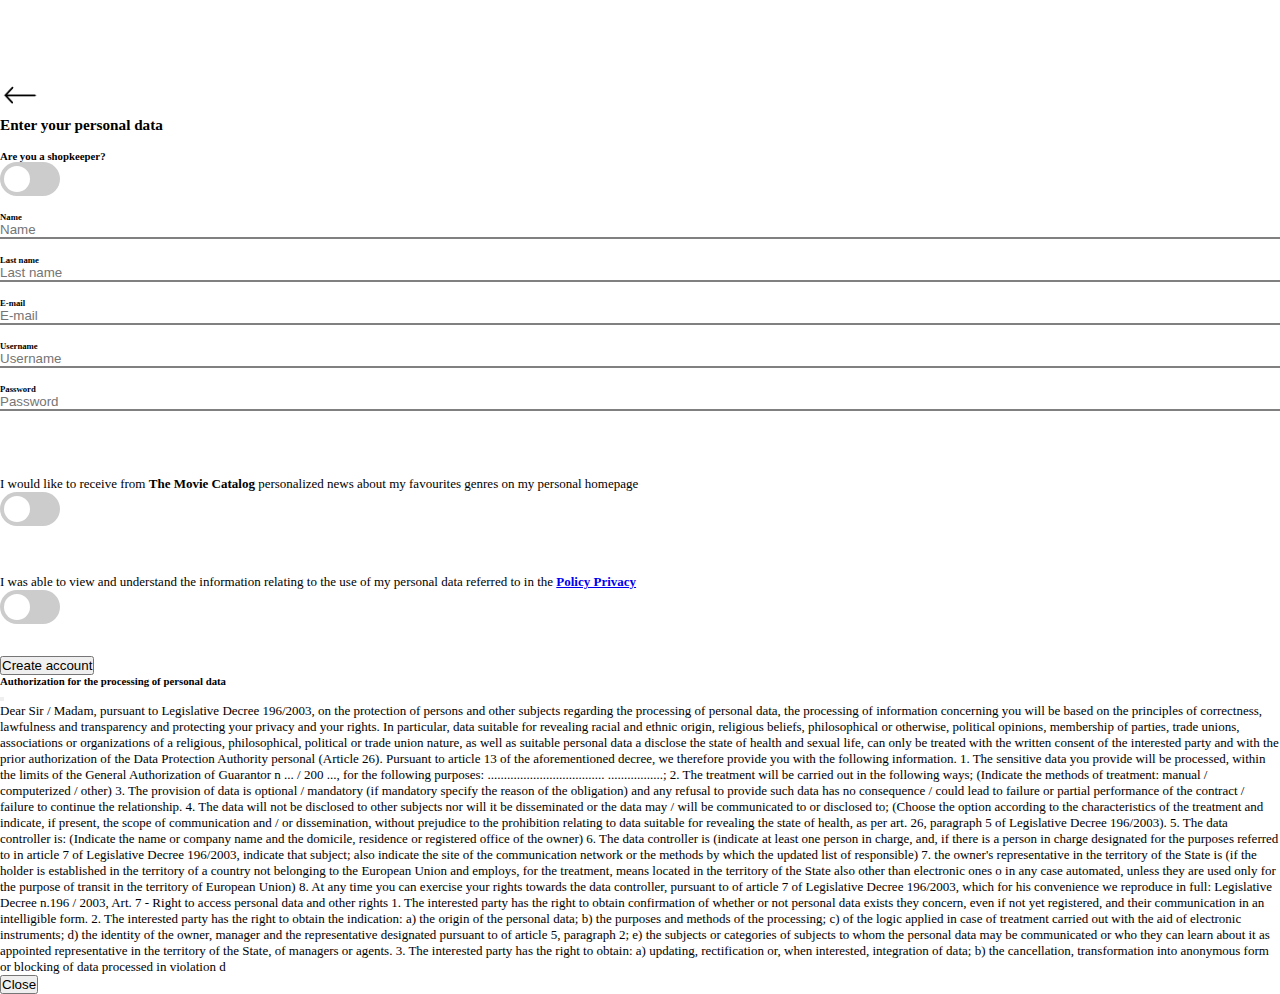
<file: signing_up.html>
<!doctype html>
<html lang="en">
<head>
  <!-- Required meta tags -->
  <meta charset="utf-8">
  <meta name="viewport" content="width=device-width, initial-scale=1">


  <!-- Bootstrap CSS -->
  <link href="https://cdn.jsdelivr.net/npm/bootstrap@5.0.0-beta2/dist/css/bootstrap.min.css" rel="stylesheet" integrity="sha384-BmbxuPwQa2lc/FVzBcNJ7UAyJxM6wuqIj61tLrc4wSX0szH/Ev+nYRRuWlolflfl" crossorigin="anonymous">


  <link rel="stylesheet" type="text/css" href="css_progetto.css">
  <script type="text/javascript" src="js_progetto.js"></script>

  <title>Progetto</title>
  <script>


//questi check funzionano al premere e ripremere dei tasti (senza cliccare il bottone della form)
document.addEventListener('DOMContentLoaded', function () {




  //tendina generi
  get_url("https://api.themoviedb.org/3/genre/movie/list?api_key=e5cc0a861c328c8c659316a3fe327d0f", function(status,data) {

    for(i = 0; i < data.genres.length; i++) {
      var id= data.genres[i].id
                        //onClick=\" getId(" + data.genres[i].id +"); nascondi(document.getElementById('carousel')) \"
                        
                        document.getElementById('checkboxes_genres').innerHTML += "<input type='checkbox' class='selected_genres' value="+data.genres[i].name+">"+" "+data.genres[i].name+"</br>"


                      }


                    });

          //controllo il check per registrazione da shopkeeper
          var checkboxShopkeeper = document.getElementById('shopkeeper');

  checkboxShopkeeper.addEventListener('change', function () {    //change è l'evento da gestire, la funzione è l'handler-->funzione di callback in risposta dell'evento

    if (checkboxShopkeeper.checked) {

      mostra(document.getElementById('form_shopkeeper'))
      nascondi(document.getElementById('info_personal_user'))
      mostra(document.getElementById('info-prices'))

    } else {

      nascondi(document.getElementById('form_shopkeeper'))
      mostra(document.getElementById('info_personal_user'))
      nascondi(document.getElementById('info-prices'))

    }

  });

  var checkboxPrivacy = document.getElementById('check_privacy');

  checkboxPrivacy.addEventListener('change', function () {    
    if (checkboxPrivacy.checked) {

      document.getElementById('error_privacy').innerHTML = ' '

    }


  });

  var checkboxFavourites = document.getElementById('check_favourites');

  checkboxFavourites.addEventListener('change', function () {    
    if (checkboxFavourites.checked) {

      mostra(document.getElementById('multiselect'));

    } else {
      nascondi(document.getElementById('multiselect'))

    }

  });
  
});



function CheckForm() {

//controlla se campo non è stato compilato
ControllLength(document.getElementById('name'),document.getElementById('error_name'));
ControllLength(document.getElementById('last_name'),document.getElementById('error_last_name'));
ControllLength(document.getElementById('e-mail'),document.getElementById('error_e-mail'));
ControllLength(document.getElementById('username'),document.getElementById('error_username'))
ControllLength(document.getElementById('password'),document.getElementById('error_password'))
ControllLength(document.getElementById('vat_number'),document.getElementById('error_vat_number'))
ControllLength(document.getElementById('telephone_number'),document.getElementById('error_telephone_number'))
ControllLength(document.getElementById('company_name'),document.getElementById('error_company_name'))
ControllLength(document.getElementById('city'),document.getElementById('error_city'))
ControllLength(document.getElementById('address'),document.getElementById('error_address'))
ControllLength(document.getElementById('rental-price'),document.getElementById('error_rental-price'))
ControllLength(document.getElementById('selling-price'),document.getElementById('error_selling-price'))


//controllo della privacy(check)
if (!(document.getElementById('check_privacy').checked))  {
  document.getElementById('error_privacy').innerHTML = 'You have to accept the <b>Privacy Policy</b>'

}

  //controllo per User-->se tutto è stato compilato correttamente
  if ((check1()==true)  && (check2()==true)  && (check3()==true)  && (check4()==true)  && (check5()==true)   && (document.getElementById('check_privacy').checked) && (!(document.getElementById('shopkeeper').checked))) {

    SaveUserToLocalStorage();

//controllo per Shopkeeper-->se tutto è stato compilato correttamente
} else if ((check1()==true)  && (check2()==true)  && (check3()==true)  && (check4()==true)  && (check5()==true) &&(check6()==true)  && (check7()==true)  && (check8()==true)  && (check9()==true)  && (check10()==true)  && (check11()==true)  && (check12()==true)   && (document.getElementById('check_privacy').checked) && (document.getElementById('shopkeeper').checked)) {

  SaveShopkeeperToLocalStorage();
}

}


//fa uscire menu a tendina
var expanded = false;
//al click della multiselect fa uscire menu generi
function showCheckboxes() {
  var checkboxes = document.getElementById("checkboxes_genres");

  if (!expanded) {                          //è una variabile che dice se un div è espanso o meno
    checkboxes.style.display = "block";
    expanded = true;
  } else {
    checkboxes.style.display = "none";
    expanded = false;
  }
}







</script>


</head>
<body>

  <script src="https://cdn.jsdelivr.net/npm/bootstrap@5.0.0-beta2/dist/js/bootstrap.bundle.min.js" integrity="sha384-b5kHyXgcpbZJO/tY9Ul7kGkf1S0CWuKcCD38l8YkeH8z8QjE0GmW1gYU5S9FOnJ0" crossorigin="anonymous"></script>


  <div class="container">
   <div class="row">
    <div class="col-1"> <a href="log_in.html"><img src="arrow.png" width="40" height="32"></a></div>

    <div class="col-4">  
      <form  method="GET" >
        <h3><b>Enter your personal data</b></h3></br>
        <div class="row">
          <div class="col-9">
            <h5>Are you a shopkeeper?</h5>
          </div>
          <div class="col-3">
            <label class="switch">
              <input type="checkbox" id="shopkeeper">
              <span class="slider round"></span>
            </label>
          </div>
        </div><br>
        <div>
          <h6>Name </h6>
          <input type="text" id="name" placeholder="Name" onblur="check1()">
          <label id="error_name"></label>
        </div></br>
        <div >
          <h6>Last name</h6>
          <input type="text"  id="last_name"  placeholder="Last name" onblur="check2()">
          <label id="error_last_name"></label>
        </div></br>
        <div >
          <h6>E-mail</h6>
          <input type="text"  id="e-mail" placeholder="E-mail" onblur="check3()">
          <label id="error_e-mail"></label>
        </div></br>
        <div >
          <h6>Username</h6>
          <input type="text" id="username" placeholder="Username" onblur="check4()">
          <label id="error_username"></label>
        </div></br>

        <div>
          <h6>Password</h6>
          <input type="password" id="password" placeholder="Password" onblur="check5()">
          <label id="error_password"></label>
        </div>


        <div id="form_shopkeeper" style="display:none">

          <div >
            <h6>VAT number</h6>
            <input type="text" id="vat_number" placeholder="VAT number" onblur="check6()"> 
            <label id="error_vat_number"></label>
          </div></br>
          <div >
            <h6>Company name</h6>
            <input type="text" id="company_name" placeholder="Company name" onblur="check7()">
            <label id="error_company_name"></label>
          </div></br>
          <div >
            <h6>Telephone number</h6>
            <input type="text" id="telephone_number" placeholder="Telephone number" onblur="check8()">
            <label id="error_telephone_number"></label>
          </div></br>
          <div >
            <h6>City</h6>
            <input type="text" id="city" placeholder="City" onblur="check9()">
            <label id="error_city"></label>
          </div></br>

          <div >
            <h6>Address</h6>
            <input type="text" id="address" placeholder="Address" onblur="check10()">
            <label id="error_address"></label>
          </div></br>
        </div>

      </div>
      <div class="col-1" id ="riga"> </div>

      <div class="col-1"></div>
      <div class="col-4"  style="margin-top:65px">

       <div id='info_personal_user'>      

        <div class="row">
          <div class="col-9">
            I would like to receive from <b> The Movie Catalog </b>  personalized news about my favourites genres on my personal homepage
          </div>
          <div class="col-3">
            <label class="switch">
              <input type="checkbox" id="check_favourites">
              <span class="slider round"></span>
            </label>
          </div>
        </div></br>
        <form >
          <div id="multiselect"  style="display: none">
            <div class="selectBox" onclick="showCheckboxes()">
              <select>
                <option>Select your favourites genres</option>
              </select>
              <div class="overSelect"></div>
            </div>
            <div id="checkboxes_genres">

            </div>
          </div>
        </form>
      </div>



    </br>  
    <div id="info-prices" style="display: none">
      <h4>Enter your sales details</h4>
      <h6>Selling price</h6>
      <input type="text" id="selling-price" placeholder="1.00" onblur="check11()">
      <label id="error_selling-price"></label>
    </br>

    <h6>Rental price</h6>
    <input type="text" id="rental-price" placeholder="1.00" onblur="check12()">
    <label id="error_rental-price"></label>
  </br>
</div>
</br>



<div class="row">
  <div class="col-9">                                                                                            <!-- Button trigger modal -->
    I was able to view and understand the information relating to the use of my personal data referred to in the <a  href="#" data-bs-toggle="modal" data-bs-target="#exampleModal"><b>Policy Privacy</b></a>
  </div>
  <div class="col-3">
    <label class="switch">
      <input type="checkbox" id="check_privacy">
      <span class="slider round"></span>
    </label>
  </div>

</div>
<label id="error_privacy"></label><br><br>
<button type="button" class="btn btn-primary"  onclick="CheckForm(),returnFavouriteGenresChecked()">Create account</button>


</div>
<div class="col-1"></div>
</form>


<!-- Modal->info Privacy Policy-->
<div class="modal fade" id="exampleModal" tabindex="-1" aria-labelledby="exampleModalLabel" aria-hidden="true">
  <div class="modal-dialog">
    <div class="modal-content">
      <div class="modal-header">
        <h5 class="modal-title" id="exampleModalLabel">Authorization for the processing of personal data </h5>
        <button type="button" class="btn-close" data-bs-dismiss="modal" aria-label="Close"></button>
      </div>
      <div class="modal-body">
        Dear Sir / Madam,

        pursuant to Legislative Decree 196/2003, on the protection of persons and other subjects regarding the processing of
        personal data, the processing of information concerning you will be based on the principles of
        correctness, lawfulness and transparency and protecting your privacy and your rights.

        In particular, data suitable for revealing racial and ethnic origin, religious beliefs,
        philosophical or otherwise, political opinions, membership of parties, trade unions, associations or
        organizations of a religious, philosophical, political or trade union nature, as well as suitable personal data a
        disclose the state of health and sexual life, can only be treated with the
        written consent of the interested party and with the prior authorization of the Data Protection Authority
        personal (Article 26).

        Pursuant to article 13 of the aforementioned decree, we therefore provide you with the following information.

        1. The sensitive data you provide will be processed, within the limits of the General Authorization of
        Guarantor n ... / 200 ..., for the following purposes: .................................... .................;

        2. The treatment will be carried out in the following ways;
        (Indicate the methods of treatment: manual / computerized / other)

        3. The provision of data is optional / mandatory (if mandatory specify the reason
        of the obligation) and any refusal to provide such data has no consequence / could lead to
        failure or partial performance of the contract / failure to continue the relationship.
        4. The data will not be disclosed to other subjects nor will it be disseminated
        or
        the data may / will be communicated to or disclosed to;
        (Choose the option according to the characteristics of the treatment and indicate, if present, the scope
        of communication and / or dissemination, without prejudice to the prohibition relating to data suitable for revealing the state
        of health, as per art. 26, paragraph 5 of Legislative Decree 196/2003).

        5. The data controller is:
        (Indicate the name or company name and the domicile, residence or registered office of the owner)

        6. The data controller is
        (indicate at least one person in charge, and, if there is a person in charge designated for the purposes referred to in article 7 of
        Legislative Decree 196/2003, indicate that subject; also indicate the site of the communication network or the
        methods by which the updated list of
        responsible)

        7. the owner's representative in the territory of the State is
        (if the holder is established in the territory of a country not belonging to the European Union and employs,
        for the treatment, means located in the territory of the State also other than electronic ones o
        in any case automated, unless they are used only for the purpose of transit in the territory
        of European Union)

        8. At any time you can exercise your rights towards the data controller, pursuant to
        of article 7 of Legislative Decree 196/2003, which for his convenience we reproduce in full:


        Legislative Decree n.196 / 2003,
        Art. 7 - Right to access personal data and other rights

        1. The interested party has the right to obtain confirmation of whether or not personal data exists
        they concern, even if not yet registered, and their communication in an intelligible form.

        2. The interested party has the right to obtain the indication:

        a) the origin of the personal data;
        b) the purposes and methods of the processing;
        c) of the logic applied in case of treatment carried out with the aid of electronic instruments;
        d) the identity of the owner, manager and the representative designated pursuant to
        of article 5, paragraph 2;
        e) the subjects or categories of subjects to whom the personal data may be communicated or who
        they can learn about it as appointed representative in the territory of the State, of
        managers or agents.

        3. The interested party has the right to obtain:

        a) updating, rectification or, when interested, integration of data;
        b) the cancellation, transformation into anonymous form or blocking of data processed in violation d
      </div>

      <div class="modal-footer">
        <button type="button" class="btn btn-secondary" data-bs-dismiss="modal">Close</button>

      </div>
    </div>
  </div>
</div>


</div>
</div>
</div>
</body>


</body>
</html>
</file>
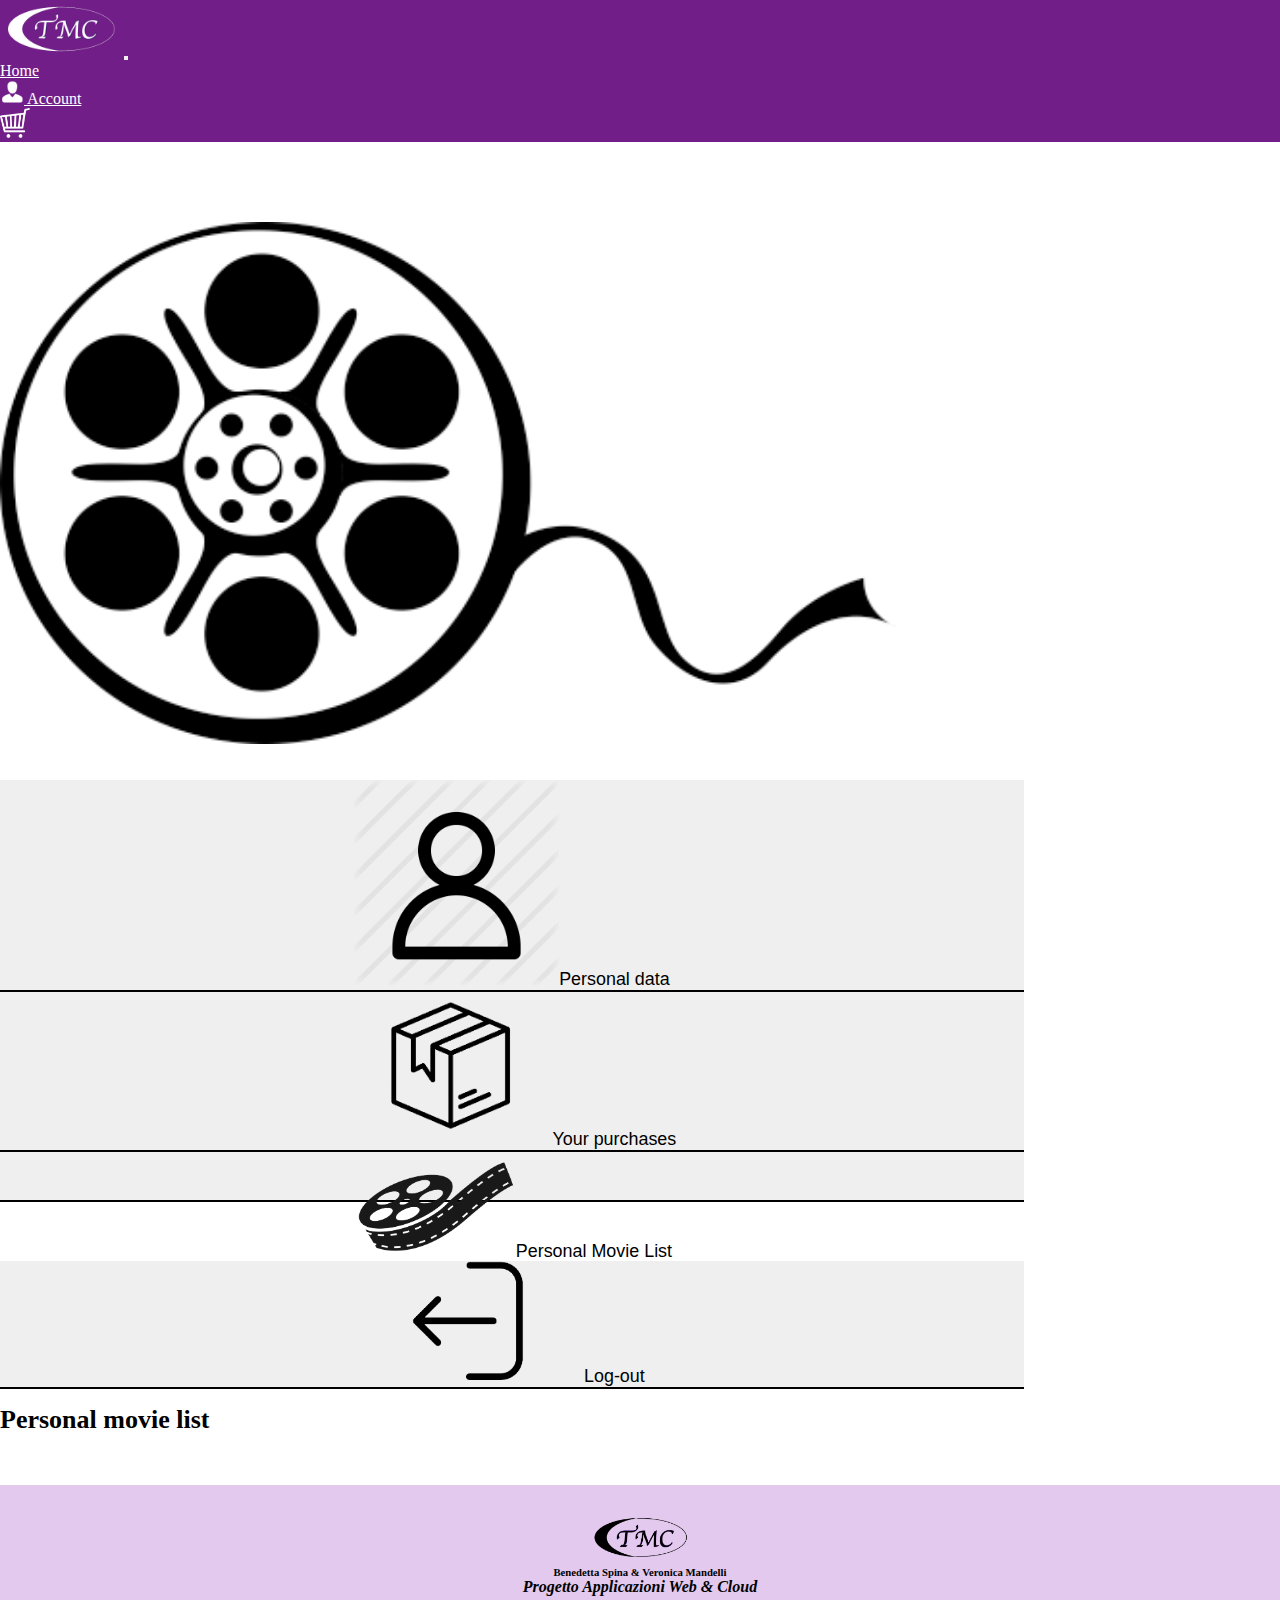
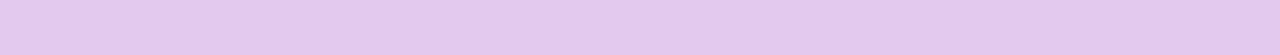
<file: user_page.html>
<!doctype html>
<html lang="en">
<head>
  <!-- Required meta tags -->
  <meta charset="utf-8">
  <meta name="viewport" content="width=device-width, initial-scale=1">


  <!-- Bootstrap CSS -->
  <link href="https://cdn.jsdelivr.net/npm/bootstrap@5.0.0-beta2/dist/css/bootstrap.min.css" rel="stylesheet" integrity="sha384-BmbxuPwQa2lc/FVzBcNJ7UAyJxM6wuqIj61tLrc4wSX0szH/Ev+nYRRuWlolflfl" crossorigin="anonymous">


  <link rel="stylesheet" type="text/css" href="css_progetto.css">
  <script type="text/javascript" src="js_progetto.js"></script>

  <title>User_Page</title>
  <script>

//fa uscire menu a tendina
var expanded = false;

function showCheckboxes() {
  var checkboxes = document.getElementById("checkboxes_genres");

  if (!expanded) {              //è una variabile che dice se un div è espanso o meno
    checkboxes.style.display = "block";
    expanded = true;
  } else {
    checkboxes.style.display = "none";
    expanded = false;
  }
}


document.addEventListener('DOMContentLoaded', function () {
//calcolo i generi più visti di un utente-->in base ai film acquistati-->li salvo nel session storage
statisticGenresSeen()

//tendina generi nel menu a tendina
get_url("https://api.themoviedb.org/3/genre/movie/list?api_key=e5cc0a861c328c8c659316a3fe327d0f", function(status,data) {
  for(i = 0; i < data.genres.length; i++) {
    var id= data.genres[i].id
    var user= JSON.parse(sessionStorage.getItem('UserLogged'))
    var fav_gen=JSON.parse(user['favourites_genres'])
    if (fav_gen.length>0) {
      if(containsString(fav_gen,data.genres[i]['name']))  {
                                  //se era già selezionato lo da checked
                                  document.getElementById('checkboxes_genres').innerHTML += "<input type='checkbox' checked class='selected_genres' value="+data.genres[i].name+">"+" "+data.genres[i].name+"</br>"

                                } else  {
                                 console.log(data.genres[i]['name'])
                                 document.getElementById('checkboxes_genres').innerHTML += "<input type='checkbox' class='selected_genres' value="+data.genres[i].name+">"+" "+data.genres[i].name+"</br>"
                               }

                             } else if (fav_gen.length<=0) {
                              document.getElementById('checkboxes_genres').innerHTML += "<input type='checkbox' class='selected_genres' value="+data.genres[i].name+">"+" "+data.genres[i].name+"</br>"
                            }
                          }

                        });

//stampo gli ordini relativi a questo utente
var user= JSON.parse(sessionStorage.getItem('UserLogged'))

if(localStorage.getItem('Orders')!=null) {

  var orders=JSON.parse(localStorage.getItem('Orders'))

  for(var i=0;i<orders.length;i++) {

    if(orders[i]['user']==user['username']) {

      document.getElementById('userOrders').innerHTML+="<div class='row'style='margin-top:15px;margin-bottom:15px' ><div class='col-3'><h6>"+reportOrder(i)+"</h6></div><div class='col-3'><h6>$"+orders[i]['tot']+"</h6></div><div class='col-3'><h6>"+orders[i]['date']+"</h6></div><div class='col-3'><h6>"+orders[i]['hour']+"</h6></div><div class='row' style='border:solid #e3c9ee 0.1px' ></div>"

    }

  }
} 

//far uscire nella form i dati
var user= JSON.parse(sessionStorage.getItem('UserLogged'));
var name=user['name'];
var last_name=user['last_name']
var Email = user['e-mail']
var username=user['username']
var password=user['password']


document.getElementById('user_hello').innerHTML = "Ciao!</br><b>"+name+"</b></br>"
document.getElementById('name').value = name
document.getElementById('last_name').value = last_name
document.getElementById('e-mail').value = Email
document.getElementById('username').value = username
document.getElementById('password').value = password



mostraPersonalMovieList(1)
showButtonUserList()
});


function checkForm() {

        //fa uscire la scritta rewquired al click(se non sono compilati)
        ControllLength(document.getElementById('name'),document.getElementById('error_name'));
        ControllLength(document.getElementById('last_name'),document.getElementById('error_last_name'));
        ControllLength(document.getElementById('e-mail'),document.getElementById('error_e-mail'));

        if ((check1()==true) && (check2()==true) && (check3()==true))  {

          ChangeUserData();
          

        } 

      }


      function deleteShoppingCart() {
        sessionStorage.removeItem('ShoppingCart')
      }



    </script>


  </head>


  <body>

    <script src="https://cdn.jsdelivr.net/npm/bootstrap@5.0.0-beta2/dist/js/bootstrap.bundle.min.js" integrity="sha384-b5kHyXgcpbZJO/tY9Ul7kGkf1S0CWuKcCD38l8YkeH8z8QjE0GmW1gYU5S9FOnJ0" crossorigin="anonymous"></script>
    <!--NAVBAR-->
    <nav class="navbar navbar-expand-lg navbar-light " class="navbar navbar-light" style="background-color: #721e88;">
      <div class="container-fluid">
        <a class="navbar-brand" href="#"><img src="logo.png" style="width: 120px"></a>
        <button class="navbar-toggler" type="button" data-bs-toggle="collapse" data-bs-target="#navbarNav" aria-controls="navbarNav" aria-expanded="false" aria-label="Toggle navigation">
          <span class="navbar-toggler-icon"></span>
        </button>
        <div class="collapse navbar-collapse" id="navbarNav">
          <ul class="navbar-nav">
            <li class="nav-item">
              <a class="nav-link active" aria-current="page" href="index.html" style="color:white">Home</a>
            </li>
            <li class="nav-item">
              <a class="nav-link" href="#" onclick="ShowPersonalPage()" style="color:white"><img src="omino.png" style="width: 24px" > Account</a>
            </li>
            <li class="nav-item" >
              <a class="nav-link" id="cart"  href="cart.html"><img id="imgCart" src="cart.png" style="width: 30px;"></a>
            </li>

          </ul>
        </div>
      </div>
    </nav>

    <div class="container">
      <div class="row">
        <div class="col-4">

          <img src='nastro.png' width='70%'></br></br><h3 id="user_hello"></h3>

        </br>
        <div>
         <button type='button' onclick="mostra(document.getElementById('personal_info_user')),nascondi(document.getElementById('userOrders')),nascondi(document.getElementById('containerList'))" class='list-group-item list-group-item-action' style="width:80%;"><img src="client_icon.png" width="20%" hspace="13">Personal data</button>
         <button type='button' onclick="mostra(document.getElementById('userOrders')) ,nascondi(document.getElementById('personal_info_user')),nascondi(document.getElementById('containerList'))" class='list-group-item list-group-item-action' style="width:80%;"><img src="package.png" width="20%" hspace="5">Your purchases</button>
         
         <button type='button' onclick="mostra(document.getElementById('containerList')),nascondi(document.getElementById('personal_info_user')),nascondi(document.getElementById('userOrders'))" class='list-group-item list-group-item-action' style="width:80%; height:50px"><img src="rull.png" width="16%" hspace="5">Personal Movie List</button>
         <button type='button' onclick="log_out(),deleteShoppingCart()" class='list-group-item list-group-item-action' style="width:80%"><img src="log_out.png" width="20%" hspace="5">Log-out</button>
       </div>
       

     </div>

     <div class="col-8">

      <div id="personal_info_user" style="display:none">
        <div style="float:left;width:75%">

          <h2 style="color: #e3c9ee">Your personal data</h4></br>

            <h4>Your account</h4></br>

            <div >
              <h6>Username</h6>
              <input type="text" id="username" style="width:65%">
              <img src="matita.png" width="20" height="20" style="margin-left: 15px; margin-bottom: 20px"></br>

              <label id="error_username"></label></br>
              <button onclick="CheckUsernameChanged(sessionStorage.getItem('UserLogged'),localStorage.getItem('RegisteredUsers'))" class=" btn-dark" style="margin-top: 10px;width:85px;height: 30px;text-align: center">CHANGE</button>
            </div></br>

            <div >
              <h6>Password</h6>
              <input type="password"  id="password" style="width:65%">
              <img src="matita.png" width="20" height="20" style="margin-left: 15px; margin-bottom: 20px"></br>
              <label id="error_password"></label></br>
              <button onclick="CheckPwdChanged(sessionStorage.getItem('UserLogged'),localStorage.getItem('RegisteredUsers'))" class=" btn-dark" style="margin-top: 10px;width:85px;height: 30px;text-align: center">CHANGE</button>

            </div></br></br>


            <div  >
              <h4>Your data</h4></br>
              <h6>Name </h6>
              <input type="text" id="name" onblur="check1()" style="width:65%">
              <img src="matita.png" width="20" height="20" style="margin-left: 15px; margin-bottom: 20px"></br>
              <label id="error_name"></label>
            </div></br>


            <div >
              <h6>Last name</h6>
              <input type="text"  id="last_name" onblur="check2()" style="width:65%">
              <img src="matita.png" width="20" height="20" style="margin-left: 15px; margin-bottom: 20px"></br>
              <label id="error_last_name"></label>
            </div></br>

            <div >
              <h6>E-mail</h6>
              <input type="text"  id="e-mail" onblur="check3()" style="width:65%">

              <img src="matita.png" width="20" height="20" style="margin-left: 15px; margin-bottom: 20px"></br>
              <label id="error_e-mail"></label>
            </div></br>
            <div>
             <form >
              <div id="multiselect">
                <div class="selectBox" onclick="showCheckboxes()">
                  <select>
                    <option>Change your favourites genres</option>
                  </select>
                  <div class="overSelect"></div>
                </div>
                <div id="checkboxes_genres">

                </div>
              </div>
            </form>
          </div></br>


          <button type='button' onclick="checkForm()" class=" btn-outline-dark" style="width:65%; height:50px;text-align: center "><b>UPDATE YOUR DATA</b></button>
        </div>
        <div style="float:right;width:25%">
          <button type='button' onclick="confirmRemoval()" class="btn btn-danger" style="width:100%; height:50px;text-align: center;font-size: 1vw ">REMOVE ACCOUNT</button>
        </div>

      </div></br>





      <div id="userOrders" style="display:none">
        <h1>Orders History</h1>

        <div class='row' style="margin-top: 30px">
          <div class='col-3'><b style="color:#9d2c83">PRODUCTS</b></div><div class='col-3'><b style="color:#9d2c83">TOTAL</b></div><div class='col-3'><b style="color:#9d2c83">DATE</b></div><div class='col-3'><b style="color:#9d2c83">HOUR</b></div>

        </div>

      </div>

      <div id="containerList" >
        <h1>Personal movie list</h1>
        <div id="movie-list"></div>
        <nav aria-label="Page navigation example" style="clear:both;padding-top: 20px">
          <ul class="pagination  justify-content-end" id="paginationUserList"></ul>
        </nav>
      </div>
    </div>

  </div>




  <div>
  </div>

</div>
</div>
<footer>
 <center style="padding-top: 30px">
  <img src="logo_nero.png" width="100px">
  <h6> Benedetta Spina & Veronica Mandelli</h6>
  <i><h4>Progetto Applicazioni Web & Cloud</h4></i></center>

</footer>

</body>
</html>
</file>
<file: css_progetto.css>
body {font-size: 100%}
#generi button:hover {
	background-color:blue;
	color:white;
}


#menu_generi {
	margin-top: 60px;
}

.list-group-item  {

 border-top:none;
 border-left: none;
 border-right: none;
 
 color:black;
 
font-size:1.4vw;


} 

.list-group-item:hover {
	border-color: black;
  background-color: #e3c9ee;
  color:black;

}
/*#img {
	width:231px;
	height:331px;
	border: 12px solid grey;
}*/
#film {
	margin-top: 60px;
}

.caption {
    font-family: Verdana, sans-serif;
    font-size: 15px;
    float: left;
    position: relative;
    overflow: hidden;
    border:12px solid white;
    width:230px;
    height: 330px;

  
	

}

.caption_carousel {
    font-family: Verdana, sans-serif;
    font-size: 15px;
    float: left;
    position: relative;
    overflow: hidden;
    margin:2px;
    width:19%;

}
.caption img,.caption_carousel img {
    float: left;
    width:100%;

   
}

#title_caption  {
    float: left;
    margin: 0;
    padding: 10px;
    
    font-family: sans-serif;
    width: 100%;
    
    background-color: #e3c9ee;
    position: absolute;
    left: 0;
    bottom: 0;
    text-align: center;  
}

#year_caption {
	float: left;
    margin: 0;
    padding: 5px;
    width: 50%;
    
   color:white;
    background: #222; /* browser che non supportano rgba*/ 
    background: rgba(0,0,0,0.6);
    position: absolute;
    left:0;
    top:0;
    text-align: center;

}
.caption span#title_caption, .caption_carousel span#title_caption {
    /* ... */
    display: none;
}
.caption:hover span#title_caption, .caption_carousel:hover span#title_caption { 

	display: block; 
}

.caption:hover span#year_caption, .caption_carousel:hover span#year_caption { 
	 background-color: #e3c9ee;; 
   color:black;
}


#wrapper {
    max-height: 325px;
    margin:  10px;
    display: flex;
    overflow-x: auto;
    overflow-y: hidden;

}

#wrapper .item {
    height: 275px;
    width: 150px;
    margin:  25px 7px 5px 7px;
    text-align: center;
    background-color: #d9bee9;

    border: 1px solid black;
    border-radius: 8px 8px 8px 8px;
    padding: 8px 8px 8px 8px;


}

#wrapper .item a {
    color:black;
    text-decoration: none;
}
#wrapper .item a:hover {
    color:gray;
    text-decoration: none;
}

#info_film, #info_actor {
    background: #d9bee9; /* browser che non supportano rgba*/ 
   
    padding-top:45px;
    padding-bottom: 45px;
    color:black;
    margin-left: auto;
    margin-right: auto;
    z-index: 1;
    position: relative;

}
#poster, #photo_actor {
   
}

#overview,#genres,#director,#producer, #biography,#birthday,#birth_place, #buttonNew {
    vertical-align: top;
    padding: 10px;
}
#genres a {
    text-decoration: none;
    color: black;
}
#genres a:hover {
    color:blue;
}
#carousel_item {
    margin:4px;
    width:19%;

}





input[type=text], input[type="password"], input[type="number"] {
  border: none;
  border-bottom: 2px solid gray;
  width:100%;
 
}
input[type=text]:focus, input[type="password"]:focus, input[type="number"]:focus  {
  outline: none;
  background-color: white;

}



/* The switch - the box around the slider */
.switch {
  position: relative;
  display: inline-block;
  width: 60px;
  height: 34px;
}

/* Hide default HTML checkbox */
.switch input {
  opacity: 0;
  width: 0;
  height: 0;
}

/* The slider */
.slider {
  position: absolute;
  cursor: pointer;
  top: 0;
  left: 0;
  right: 0;
  bottom: 0;
  background-color: #ccc;
  -webkit-transition: .4s;
  transition: .4s;
}

.slider:before {
  position: absolute;
  content: "";
  height: 26px;
  width: 26px;
  left: 4px;
  bottom: 4px;
  background-color: white;
  -webkit-transition: .4s;
  transition: .4s;
}

input:checked + .slider {
  background-color: #2196F3;
}

input:focus + .slider {
  box-shadow: 0 0 1px #2196F3;
}

input:checked + .slider:before {
  -webkit-transform: translateX(26px);
  -ms-transform: translateX(26px);
  transform: translateX(26px);
}

/* Rounded sliders */
.slider.round {
  border-radius: 34px;
}

.slider.round:before {
  border-radius: 50%;
}

 
 .container {
    margin-top: 80px;
    font-size: 13px;
 }
 table {
    width: 100%;
 }
#riga {
    border-right: solid 1px black;
}

/*regola css per selezionare tutti gli id che contengono nlabla*/
/* fai una classe error in aggiunta gli id*/
#error_name, #error_last_name, #error_e-mail, #error_username, #error_password, #error_selling-price, #error_rental-price,
#error_vat_number, #error_company_name, #error_telephone_number, #error_city, #error_address, #error_account,
 #error_privacy,#error_paypal, #error_card-number,#error_cvv,#error_pwdPay{
  color:red;
}


/*css della checkbox*/

#multiselect {
  width: 100%;
}
  

.selectBox {
  position: relative;
}

.selectBox select {
  width: 100%;
  font-weight: bold;
}

.overSelect {
  position: absolute;
  left: 0;
  right: 0;
  top: 0;
  bottom: 0;
}

#checkboxes_genres {
  display: none;
  border: 1px #dadada solid;
}


.d-flex {
  padding-top:30px;
  padding-right:30px;
  padding-left: 30px;

}


.purple {
  background-color: purple;
}

footer {
  margin-top: 30px;
  background-color: #e3c9ee;
  height: 170px;

}


/*CSS CERCHIO VOTO PERCENTUALE*/
.flex-wrapper {
  display: flex;
  flex-flow: row nowrap;
}

.single-chart {
  width: 20%;
  justify-content: space-around ;
}

.circular-chart {
  display: block;
  margin: 10px auto;
  max-width: 100%;
  max-height: 250px;
}

.circle-bg {
  fill: none;
  stroke: #eee;
  stroke-width: 3.8;
}

.circle {
  fill: none;
  stroke-width: 2.8;
  stroke-linecap: round;
  animation: progress 1s ease-out forwards;
}

@keyframes progress {
  0% {
    stroke-dasharray: 0 100;
  }
}


.circular-chart.blue .circle {
  stroke: #3c9ee5;
}

.percentage {
  fill: #666;
  font-family: sans-serif;
  font-size: 0.5em;
  text-anchor: middle;
}
/*FINE*/

/*CSS STELLE*/
*{
    margin: 0;
    padding: 0;
}

.rate {
    float: left;
    height: 46px;
    padding: 0 10px;
}
.rate:not(:checked) > input {
    position:absolute;
    top:-9999px;
}
.rate:not(:checked) > label {
    float:right;
    width:1em;
    overflow:hidden;
    white-space:nowrap;
    cursor:pointer;
    font-size:30px;
    color:white;

}
.rate:not(:checked) > label:before {
    content: '★ ';
}
.rate > input:checked ~ label {
    color: #ffc700;    
}
.rate:not(:checked) > label:hover,
.rate:not(:checked) > label:hover ~ label {
    color: #deb217;  
}
.rate > input:checked + label:hover,
.rate > input:checked + label:hover ~ label,
.rate > input:checked ~ label:hover,
.rate > input:checked ~ label:hover ~ label,
.rate > label:hover ~ input:checked ~ label {
    color: #c59b08;
}
/*FINE*/

/* Popup container */
.popup {
  position: relative;
  display: inline-block;
  cursor: pointer;
}



/*codice POPUP*
/* The actual popup (appears on top) */
.popup .popuptext {
  visibility: hidden;
  width: 160px;
  background-color: #1fc94f;
  color: white;
  text-align: center;
  border-radius: 6px;
  padding: 8px 0;
  position: absolute;
  z-index: 1;
  bottom: 125%;
  left: 50%;
  margin-left: -80px;
}



/* Toggle this class when clicking on the popup container (hide and show the popup) */
.popup .show {
  visibility: visible;
  -webkit-animation: fadeIn 2s;
  animation: fadeIn 2s
}
.popup .hidden {
  visibility: hidden;
  -webkit-animation: fadeIn 2s;
  animation: fadeIn 2s
}

/* Add animation (fade in the popup) */
@-webkit-keyframes fadeIn {
  from {opacity: 0;}
  to {opacity: 1;}
}

@keyframes fadeIn {
  from {opacity: 0;}
  to {opacity:1 ;}
}



/* Popup container - can be anything you want */
.popupBlack {
  position: relative;
  display: inline-block;
  cursor: pointer;
  -webkit-user-select: none;
  -moz-user-select: none;
  -ms-user-select: none;
  user-select: none;
}

/* The actual popup */
.popupBlack .popuptextBlack {
  visibility: hidden;
  width: 160px;
  background-color: black;
  color: #fff;
  text-align: center;
  border-radius: 6px;
  padding: 8px 0;
  position: absolute;
  z-index: 1;
  bottom: 125%;
  left: 50%;
  margin-left: -80px;
}

/* Popup arrow */
.popupBlack .popuptextBlack::after {
  content: "";
  position: absolute;
  
  bottom:100%;
  left: 50%;
  margin-left: -5px;
  border-width: 5px;
  border-style: solid;
  border-color: #555 transparent transparent transparent;
}

/* Toggle this class - hide and show the popup */
.popupBlack .show {
  visibility: visible;
  -webkit-animation: fadeIn 2s;
  animation: fadeIn 2s;
}

/* Add animation (fade in the popup) */
@-webkit-keyframes fadeIn {
  from {opacity: 0;} 
  to {opacity: 1;}
}

@keyframes fadeIn {
  from {opacity: 0;}
  to {opacity:1 ;}
}
</file>
